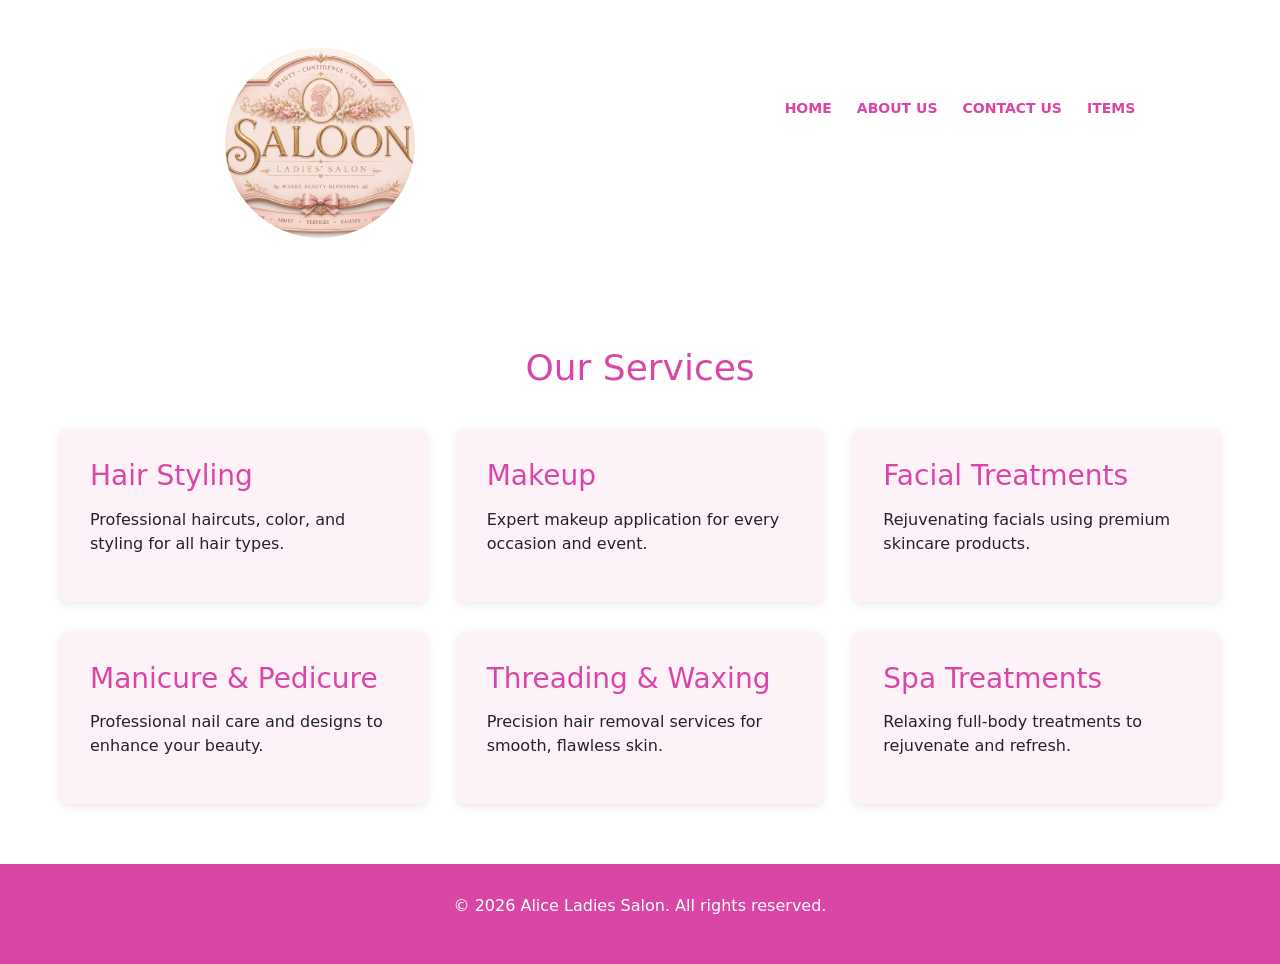
<file: index.html>
<!DOCTYPE html>
<html lang="en">

<head>
  <meta charset="UTF-8">
  <meta name="viewport" content="width=device-width, initial-scale=1.0">
  <title>Alice - Ladies Salon</title>
  <link rel="stylesheet" href="styles.css">
  <link href="https://cdn.jsdelivr.net/npm/bootstrap@5.3.8/dist/css/bootstrap.min.css" rel="stylesheet">
</head>

<body>
  <div class="container-fluid">
    <div class="row">
      <div class="col-sm-12 col-md-4 col-lg-6 px-5 py-5 text-center">
        <div class="logo">
          <img src="images/alicelogo.png" alt="Alice Logo">
        </div>
      </div>
      <div class="col-sm-12 col-md-8 col-lg-6 text-center py-5 px-5 mt-5 mx-auto">
        <div class="nav-links">
          <a href="index.html">HOME</a>
          <a href="about.html">ABOUT US</a>
          <a href="contact.html">CONTACT US</a>
          <a href="shop.html">ITEMS</a>
        </div>
      </div>
    </div>
  </div>

  <section class="services">
    <h2>Our Services</h2>
    <div class="services-grid">
      <div class="service-card">
        <h3>Hair Styling</h3>
        <p>Professional haircuts, color, and styling for all hair types.</p>
      </div>
      <div class="service-card">
        <h3>Makeup</h3>
        <p>Expert makeup application for every occasion and event.</p>
      </div>
      <div class="service-card">
        <h3>Facial Treatments</h3>
        <p>Rejuvenating facials using premium skincare products.</p>
      </div>
      <div class="service-card">
        <h3>Manicure & Pedicure</h3>
        <p>Professional nail care and designs to enhance your beauty.</p>
      </div>
      <div class="service-card">
        <h3>Threading & Waxing</h3>
        <p>Precision hair removal services for smooth, flawless skin.</p>
      </div>
      <div class="service-card">
        <h3>Spa Treatments</h3>
        <p>Relaxing full-body treatments to rejuvenate and refresh.</p>
      </div>
    </div>
  </section>

  <footer class="footer">
    <p>&copy; 2026 Alice Ladies Salon. All rights reserved.</p>
    <script src="https://cdn.jsdelivr.net/npm/bootstrap@5.3.8/dist/js/bootstrap.bundle.min.js"></script>
  </footer>
</body>

</html>
</file>
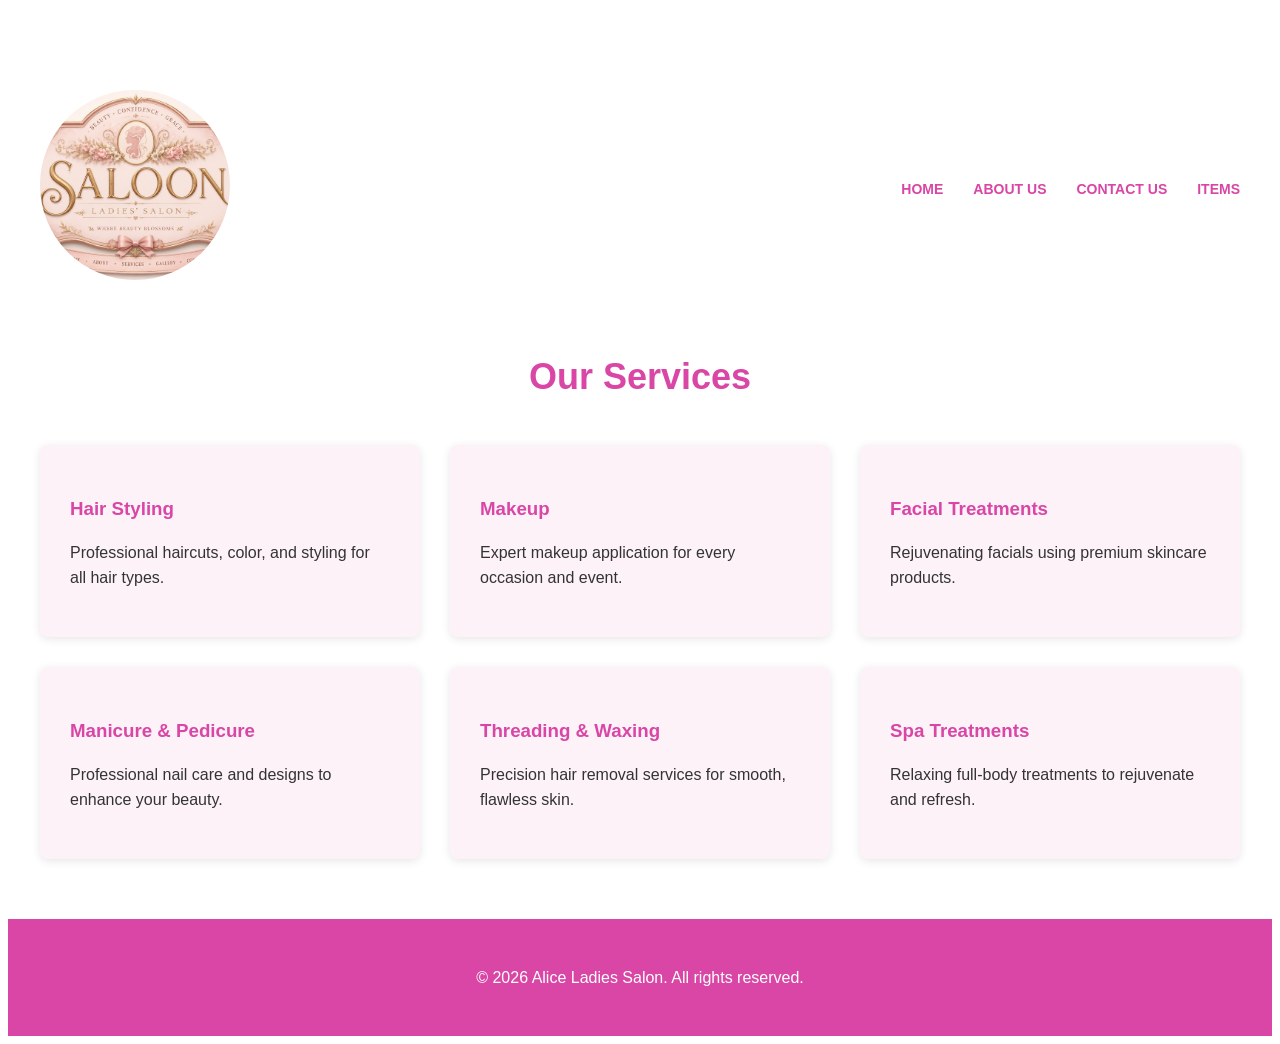
<file: alice/index.html>
<!DOCTYPE html>
<html lang="en">
<head>
    <meta charset="UTF-8">
    <meta name="viewport" content="width=device-width, initial-scale=1.0">
    <title>Alice - Ladies Salon</title>
    <link rel="stylesheet" href="styles.css">
</head>
<body>
  <nav class="navbar">
 <div class="nav-container">
  <div class="logo">
  <img src="images/alicelogo.png" alt="Alice Logo">
    </div>
    <div class="nav-links">
  <a href="index.html">HOME</a>
  <a href="about.html">ABOUT US</a>
  <a href="contact.html">CONTACT US</a>
  <a href="shop.html">ITEMS</a>
 </div>
 </div>
</nav>
    <section class="services">
<h2>Our Services</h2>
<div class="services-grid">
    <div class="service-card">
    <h3>Hair Styling</h3>
    <p>Professional haircuts, color, and styling for all hair types.</p>
    </div>
  <div class="service-card">
    <h3>Makeup</h3>
 <p>Expert makeup application for every occasion and event.</p>
</div>
  <div class="service-card">
 <h3>Facial Treatments</h3>
<p>Rejuvenating facials using premium skincare products.</p>
 </div>
<div class="service-card">
   <h3>Manicure & Pedicure</h3>
 <p>Professional nail care and designs to enhance your beauty.</p>
 </div>
<div class="service-card">
   <h3>Threading & Waxing</h3>
 <p>Precision hair removal services for smooth, flawless skin.</p>
 </div>
  <div class="service-card">
  <h3>Spa Treatments</h3>
                <p>Relaxing full-body treatments to rejuvenate and refresh.</p>
  </div>
    </div>
   </section>
 
    <footer class="footer">
        <p>&copy; 2026 Alice Ladies Salon. All rights reserved.</p>
    </footer>
</body>
</html>
</file>
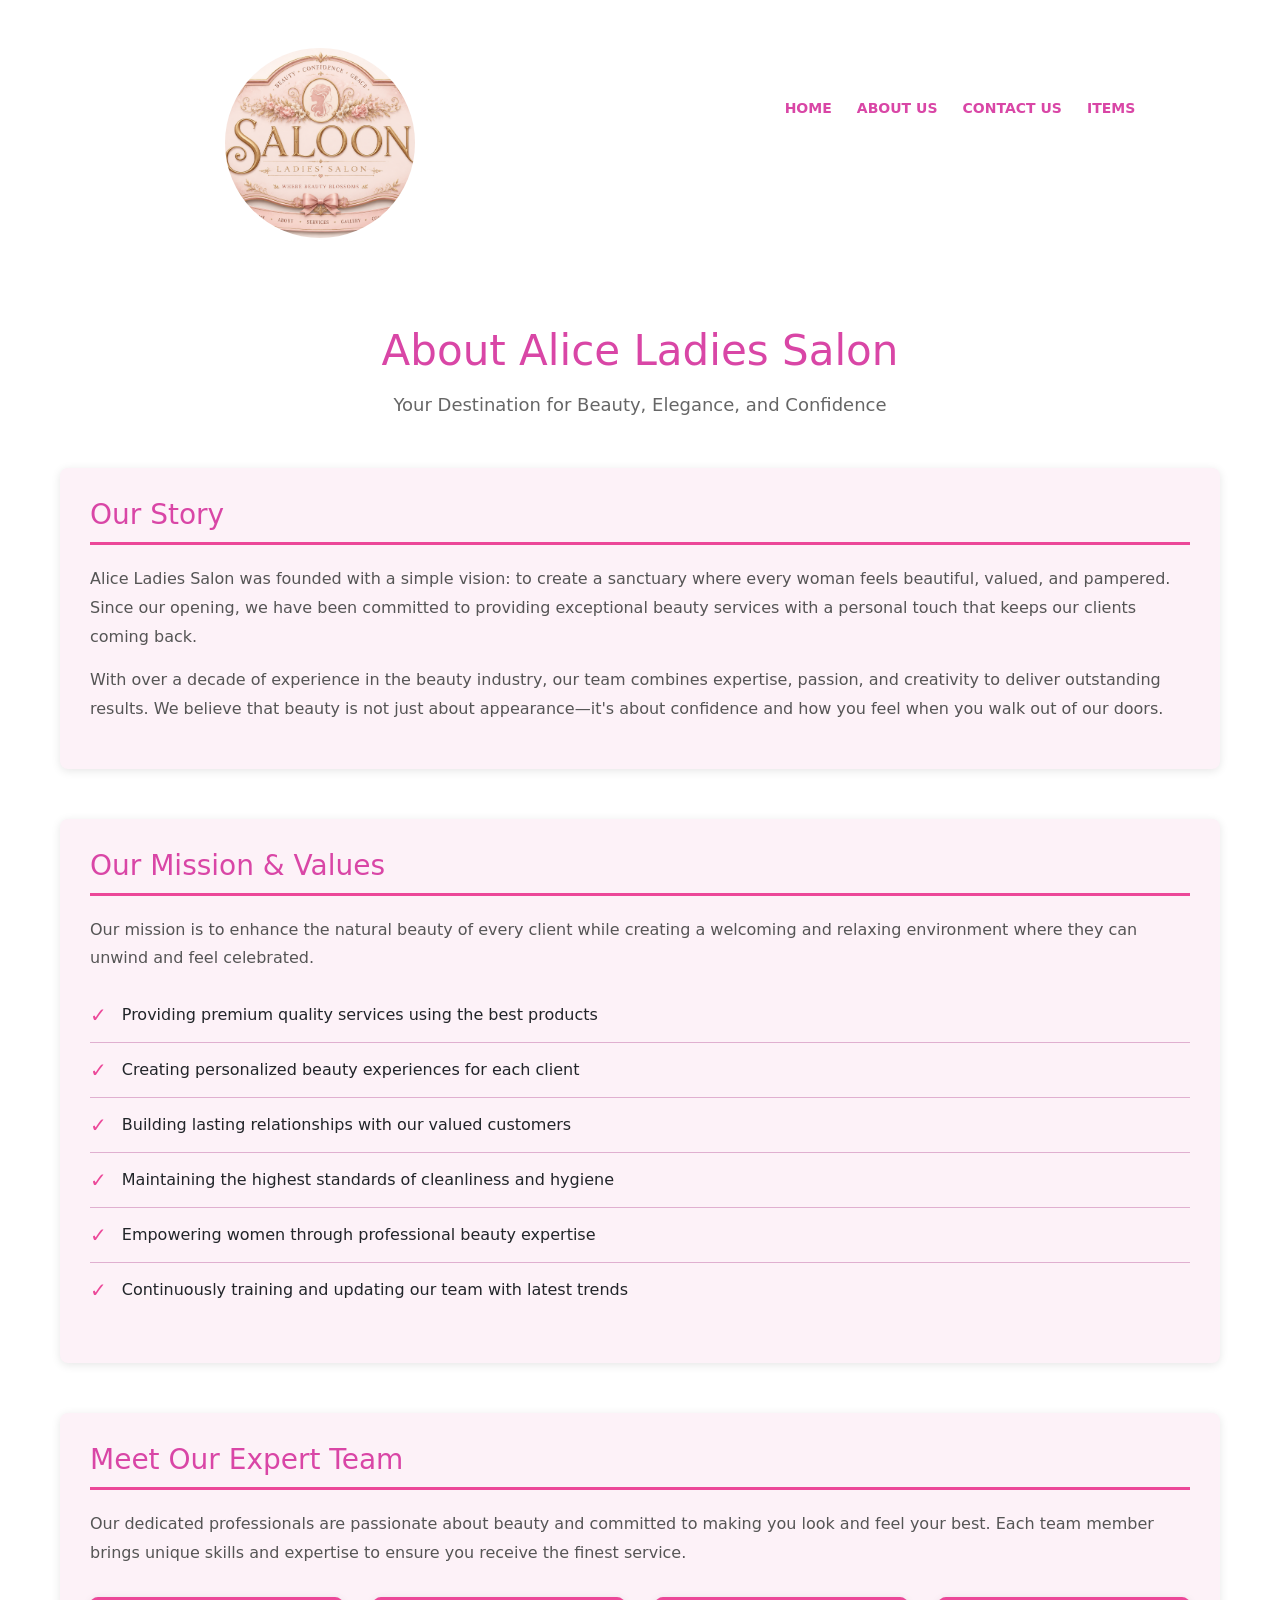
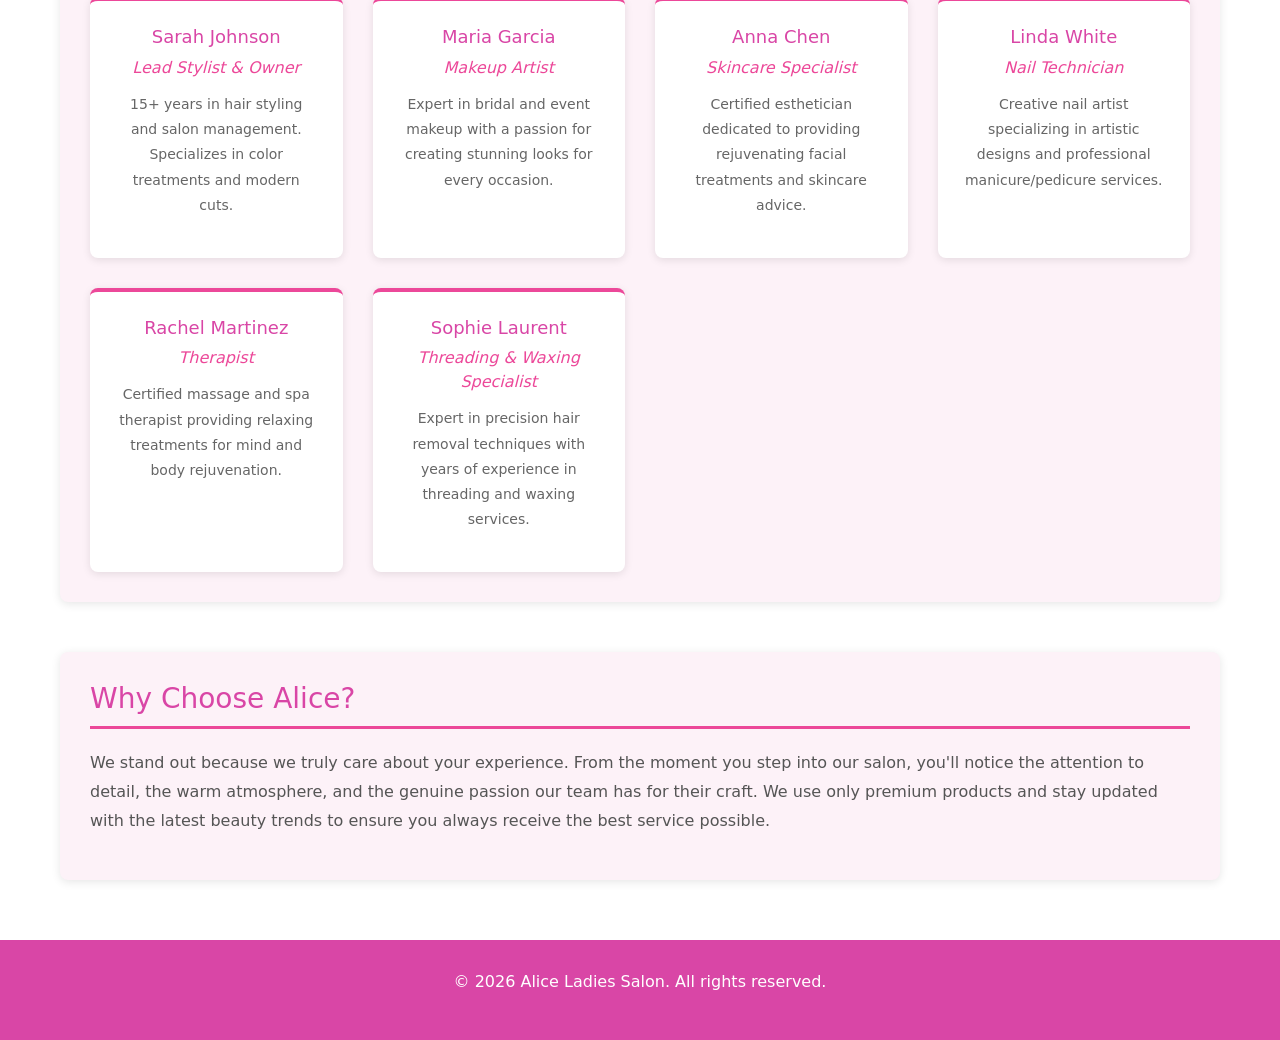
<file: about.html>
<!DOCTYPE html>
<html lang="en">

<head>
    <meta charset="UTF-8">
    <meta name="viewport" content="width=device-width, initial-scale=1.0">
    <title>About Us</title>
    <link rel="stylesheet" href="styles.css">
    <link href="https://cdn.jsdelivr.net/npm/bootstrap@5.3.8/dist/css/bootstrap.min.css" rel="stylesheet">
</head>

<body>
    <div class="container-fluid">
        <div class="row">
            <div class="col-sm-12 col-md-4 col-lg-6 px-5 py-5 text-center">
                <div class="logo">
                    <img src="images/alicelogo.png" alt="Alice Logo">
                </div>
            </div>
            <div class="col-sm-12 col-md-8 col-lg-6 text-center py-5 px-5 mt-5 mx-auto">
                <div class="nav-links">
                    <a href="index.html">HOME</a>
                    <a href="about.html">ABOUT US</a>
                    <a href="contact.html">CONTACT US</a>
                    <a href="shop.html">ITEMS</a>
                </div>
            </div>
        </div>
    </div>


    <div class="about-container">
        <div class="about-header">
            <h1>About Alice Ladies Salon</h1>
            <p>Your Destination for Beauty, Elegance, and Confidence</p>
        </div>

        <div class="about-section">
            <h2>Our Story</h2>
            <p>
                Alice Ladies Salon was founded with a simple vision: to create a sanctuary where every woman feels
                beautiful, valued, and pampered. Since our opening, we have been committed to providing exceptional
                beauty services with a personal touch that keeps our clients coming back.
            </p>
            <p>
                With over a decade of experience in the beauty industry, our team combines expertise, passion, and
                creativity to deliver outstanding results. We believe that beauty is not just about appearance—it's
                about confidence and how you feel when you walk out of our doors.
            </p>
        </div>

        <div class="about-section">
            <h2>Our Mission & Values</h2>
            <p>
                Our mission is to enhance the natural beauty of every client while creating a welcoming and relaxing
                environment where they can unwind and feel celebrated.
            </p>
            <ul class="values-list">
                <li>Providing premium quality services using the best products</li>
                <li>Creating personalized beauty experiences for each client</li>
                <li>Building lasting relationships with our valued customers</li>
                <li>Maintaining the highest standards of cleanliness and hygiene</li>
                <li>Empowering women through professional beauty expertise</li>
                <li>Continuously training and updating our team with latest trends</li>
            </ul>
        </div>

        <div class="about-section">
            <h2>Meet Our Expert Team</h2>
            <p>
                Our dedicated professionals are passionate about beauty and committed to making you look and feel your
                best. Each team member brings unique skills and expertise to ensure you receive the finest service.
            </p>
            <div class="team-grid">
                <div class="team-member">
                    <h3>Sarah Johnson</h3>
                    <div class="role">Lead Stylist & Owner</div>
                    <p>15+ years in hair styling and salon management. Specializes in color treatments and modern cuts.
                    </p>
                </div>
                <div class="team-member">
                    <h3>Maria Garcia</h3>
                    <div class="role">Makeup Artist</div>
                    <p>Expert in bridal and event makeup with a passion for creating stunning looks for every occasion.
                    </p>
                </div>
                <div class="team-member">
                    <h3>Anna Chen</h3>
                    <div class="role">Skincare Specialist</div>
                    <p>Certified esthetician dedicated to providing rejuvenating facial treatments and skincare advice.
                    </p>
                </div>
                <div class="team-member">
                    <h3>Linda White</h3>
                    <div class="role">Nail Technician</div>
                    <p>Creative nail artist specializing in artistic designs and professional manicure/pedicure
                        services.</p>
                </div>
                <div class="team-member">
                    <h3>Rachel Martinez</h3>
                    <div class="role">Therapist</div>
                    <p>Certified massage and spa therapist providing relaxing treatments for mind and body rejuvenation.
                    </p>
                </div>
                <div class="team-member">
                    <h3>Sophie Laurent</h3>
                    <div class="role">Threading & Waxing Specialist</div>
                    <p>Expert in precision hair removal techniques with years of experience in threading and waxing
                        services.</p>
                </div>
            </div>
        </div>

        <div class="about-section">
            <h2>Why Choose Alice?</h2>
            <p>
                We stand out because we truly care about your experience. From the moment you step into our salon,
                you'll notice the attention to detail, the warm atmosphere, and the genuine passion our team has for
                their craft. We use only premium products and stay updated with the latest beauty trends to ensure you
                always receive the best service possible.
            </p>
        </div>
    </div>

    <footer class="footer">
        <p>&copy; 2026 Alice Ladies Salon. All rights reserved.</p>
        <script src="https://cdn.jsdelivr.net/npm/bootstrap@5.3.8/dist/js/bootstrap.bundle.min.js"></script>
    </footer>
</body>

</html>
</file>
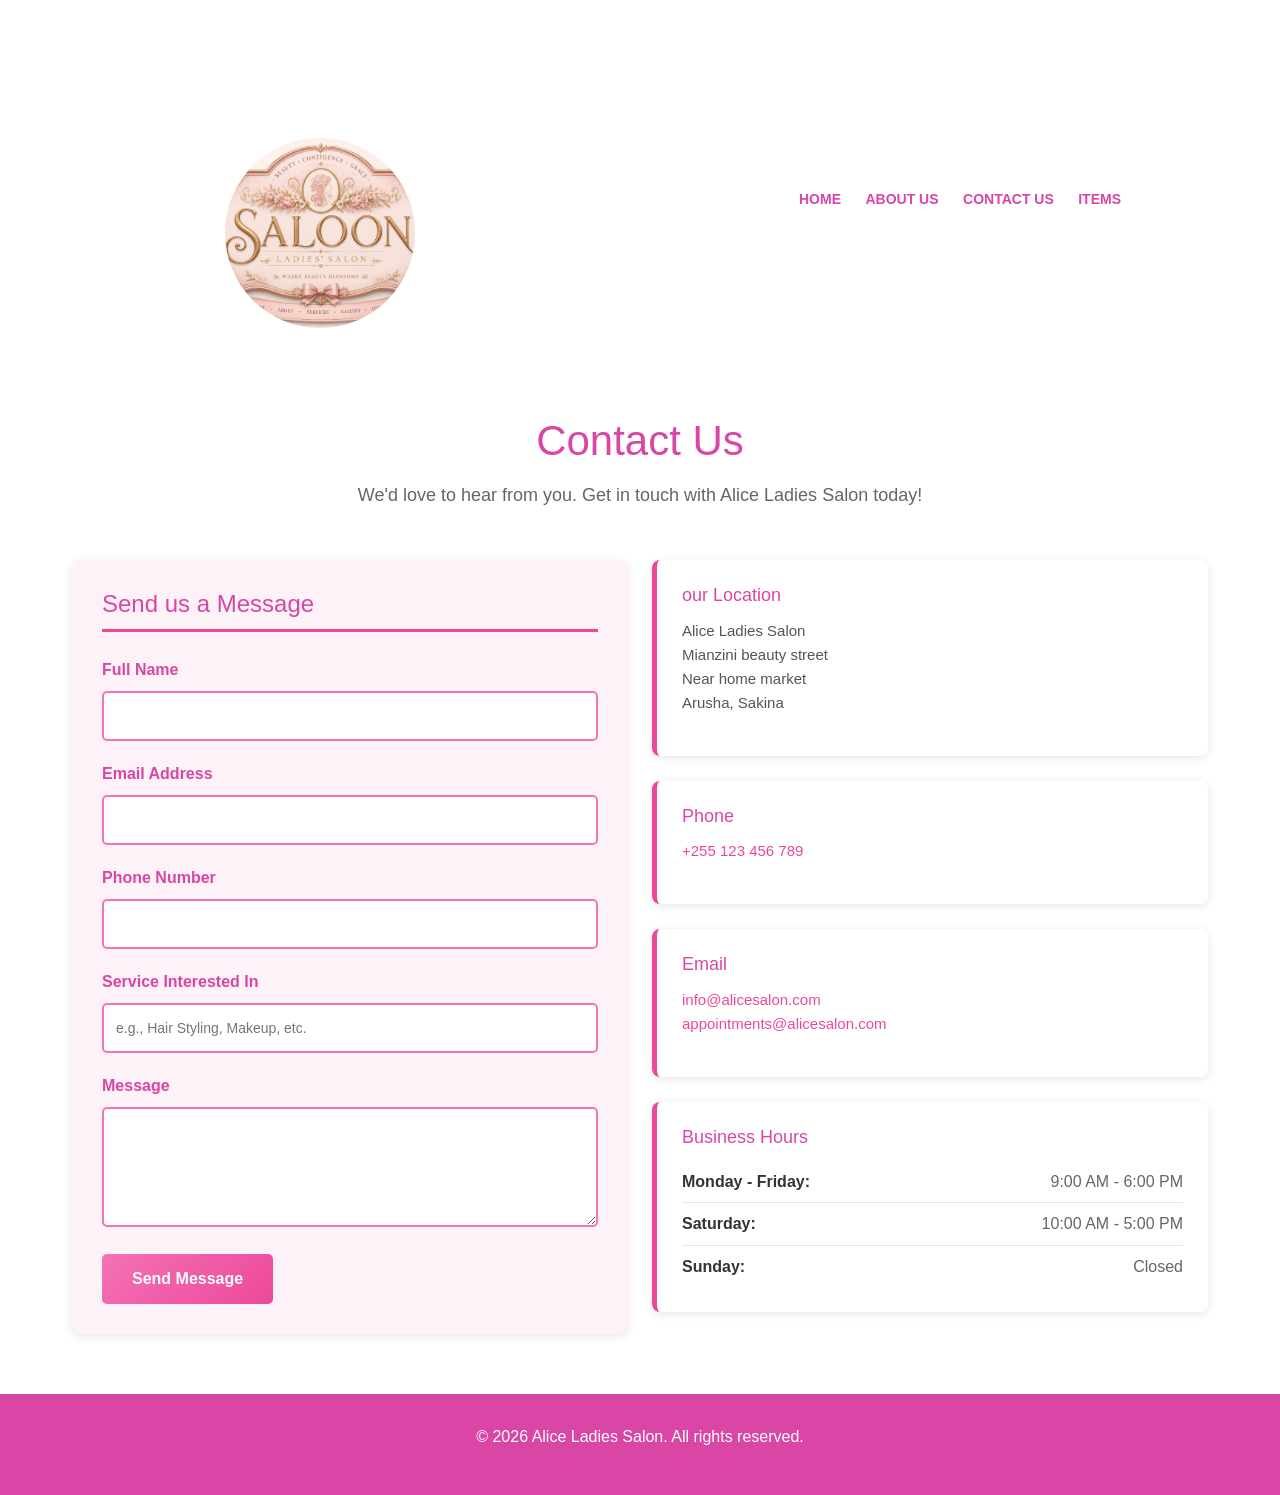
<file: contact.html>
<!DOCTYPE html>
<html lang="en">

<head>
  <meta charset="UTF-8">
  <meta name="viewport" content="width=device-width, initial-scale=1.0">
  <title>Contact Usn</title>
  <link href="https://cdn.jsdelivr.net/npm/bootstrap@5.3.8/dist/css/bootstrap.min.css" rel="stylesheet">
  <link rel="stylesheet" href="styles.css">

</head>

<body>
  <div class="container-fluid">
    <div class="row">
      <div class="col-sm-12 col-md-4 col-lg-6 px-5 py-5 text-center">
        <div class="logo">
          <img src="images/alicelogo.png" alt="Alice Logo">
        </div>
      </div>
      <div class="col-sm-12 col-md-8 col-lg-6 text-center py-5 px-5 mt-5 mx-auto">
        <div class="nav-links">
          <a href="index.html">HOME</a>
          <a href="about.html">ABOUT US</a>
          <a href="contact.html">CONTACT US</a>
          <a href="shop.html">ITEMS</a>
        </div>
      </div>
    </div>
  </div>


  <div class="contact-container">
    <div class="contact-header">
      <h1>Contact Us</h1>
      <p>We'd love to hear from you. Get in touch with Alice Ladies Salon today!</p>
    </div>
    <!-- <div class="contact-content"> -->
    <div class="container-fluid">
      <div class="row">
        <div class="col-sm-12 col-md-6 col-lg-6">
          <div class="contact-form">
            <h2>Send us a Message</h2>
            <form>
              <div class="form-group">
                <label for="name">Full Name</label>
                <input type="text" id="name" name="name" required>
              </div>
              <div class="form-group">
                <label for="email">Email Address</label>
                <input type="email" id="email" name="email" required>
              </div>
              <div class="form-group">
                <label for="phone">Phone Number</label>
                <input type="tel" id="phone" name="phone">
              </div>
              <div class="form-group">
                <label for="service">Service Interested In</label>
                <input type="text" id="service" name="service" placeholder="e.g., Hair Styling, Makeup, etc.">
              </div>
              <div class="form-group">
                <label for="message">Message</label>
                <textarea id="message" name="message" required></textarea>
              </div>
              <button type="submit" class="submit-btn">Send Message</button>
            </form>
          </div>
        </div>
        <div class="col-sm-12 col-md-6 col-lg-6">
          <div class="contact-info">
            <div class="info-card">
              <h3>our Location</h3>
              <p>
                Alice Ladies Salon<br> Mianzini beauty street<br> Near home market<br>Arusha, Sakina
              </p>
            </div>
            <div class="info-card">
              <h3> Phone</h3>
              <p>
                <a href="tel:+255123456789">+255 123 456 789</a>
              </p>
            </div>
            <div class="info-card">
              <h3> Email</h3>
              <p>
                <a href="mailto:info@alicesalon.com">info@alicesalon.com</a><br>
                <a href="mailto:appointments@alicesalon.com">appointments@alicesalon.com</a>
              </p>
            </div>

            <div class="info-card">
              <h3> Business Hours</h3>
              <ul class="hours-list">
                <li>
                  <span class="day">Monday - Friday:</span>
                  <span class="time">9:00 AM - 6:00 PM</span>
                </li>
                <li>
                  <span class="day">Saturday:</span>
                  <span class="time">10:00 AM - 5:00 PM</span>
                </li>
                <li>
                  <span class="day">Sunday:</span>
                  <span class="time">Closed</span>
                </li>
              </ul>
            </div>
          </div>
        </div>
      </div>
    </div>


    <!-- </div> -->
  </div>

  <footer class="footer">
    <p>&copy; 2026 Alice Ladies Salon. All rights reserved.</p>
    <script src="https://cdn.jsdelivr.net/npm/bootstrap@5.3.8/dist/js/bootstrap.bundle.min.js"></script>

  </footer>
</body>

</html>
</file>
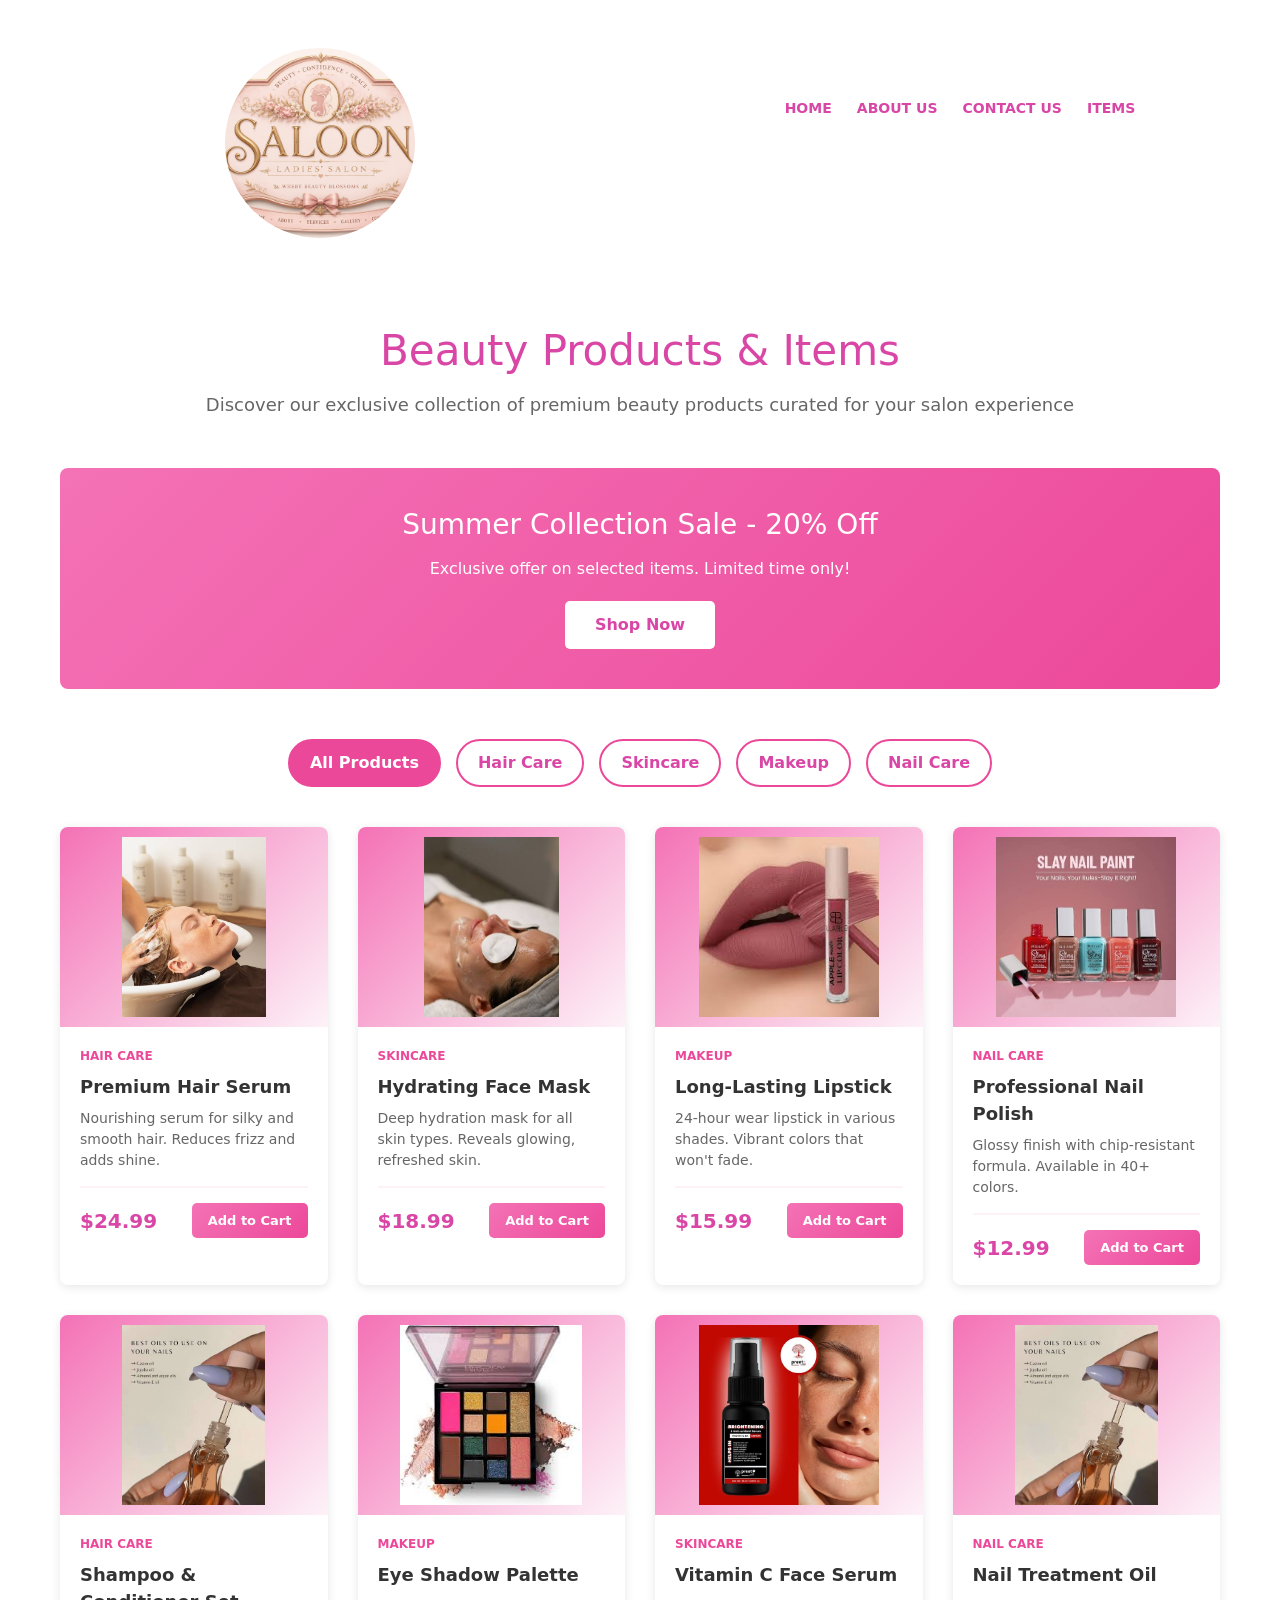
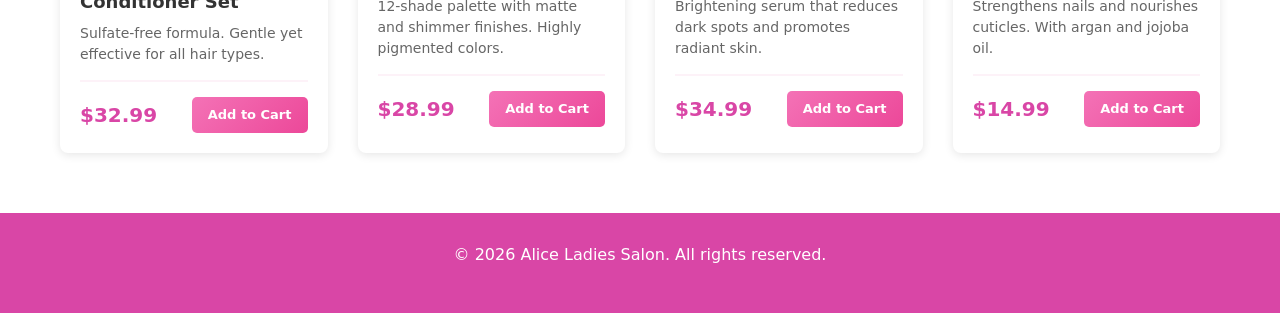
<file: shop.html>
<!DOCTYPE html>
<html lang="en">

<head>
    <meta charset="UTF-8">
    <meta name="viewport" content="width=device-width, initial-scale=1.0">
    <title>Shop - Alice Ladies Salon</title>
    <link rel="stylesheet" href="styles.css">
    <link href="https://cdn.jsdelivr.net/npm/bootstrap@5.3.8/dist/css/bootstrap.min.css" rel="stylesheet">
</head>

<body>
    <div class="container-fluid">
        <div class="row">
            <div class="col-sm-12 col-md-4 col-lg-6 px-5 py-5 text-center">
                <div class="logo">
                    <img src="images/alicelogo.png" alt="Alice Logo">
                </div>
            </div>
            <div class="col-sm-12 col-md-8 col-lg-6 text-center py-5 px-5 mt-5 mx-auto">
                <div class="nav-links">
                    <a href="index.html">HOME</a>
                    <a href="about.html">ABOUT US</a>
                    <a href="contact.html">CONTACT US</a>
                    <a href="shop.html">ITEMS</a>
                </div>
            </div>
        </div>
    </div>


    <div class="shop-container">
        <div class="shop-header">
            <h1>Beauty Products & Items</h1>
            <p>Discover our exclusive collection of premium beauty products curated for your salon experience</p>
        </div>

        <div class="featured-banner">
            <h2> Summer Collection Sale - 20% Off</h2>
            <p>Exclusive offer on selected items. Limited time only!</p>
            <a href="#products">Shop Now</a>
        </div>

        <div class="filters">
            <button class="filter-btn active">All Products</button>
            <button class="filter-btn">Hair Care</button>
            <button class="filter-btn">Skincare</button>
            <button class="filter-btn">Makeup</button>
            <button class="filter-btn">Nail Care</button>
        </div>

        <div class="products-grid" id="products">
            <div class="product-card">
                <div class="product-image">
                    <img src="images/hair-care.jpg" alt="Premium Hair Serum">
                </div>
                <div class="product-info">
                    <div class="product-category">Hair Care</div>
                    <div class="product-name">Premium Hair Serum</div>
                    <div class="product-description">Nourishing serum for silky and smooth hair. Reduces frizz and adds
                        shine.</div>
                    <div class="product-footer">
                        <span class="product-price">$24.99</span>
                        <button class="add-to-cart-btn">Add to Cart</button>
                    </div>
                </div>
            </div>

            <div class="product-card">
                <div class="product-image"><img src="images/skin.jpg" alt="bottle"></div>
                <div class="product-info">
                    <div class="product-category">Skincare</div>
                    <div class="product-name">Hydrating Face Mask</div>
                    <div class="product-description">Deep hydration mask for all skin types. Reveals glowing, refreshed
                        skin.</div>
                    <div class="product-footer">
                        <span class="product-price">$18.99</span>
                        <button class="add-to-cart-btn">Add to Cart</button>
                    </div>
                </div>
            </div>

            <div class="product-card">
                <div class="product-image"><img src="images/lipstick.jpg" alt="lipstick"></div>
                <div class="product-info">
                    <div class="product-category">Makeup</div>
                    <div class="product-name">Long-Lasting Lipstick</div>
                    <div class="product-description">24-hour wear lipstick in various shades. Vibrant colors that won't
                        fade.</div>
                    <div class="product-footer">
                        <span class="product-price">$15.99</span>
                        <button class="add-to-cart-btn">Add to Cart</button>
                    </div>
                </div>
            </div>

            <div class="product-card">
                <div class="product-image"><img src="images/nail.jpg" alt="nail"></div>
                <div class="product-info">
                    <div class="product-category">Nail Care</div>
                    <div class="product-name">Professional Nail Polish</div>
                    <div class="product-description">Glossy finish with chip-resistant formula. Available in 40+ colors.
                    </div>
                    <div class="product-footer">
                        <span class="product-price">$12.99</span>
                        <button class="add-to-cart-btn">Add to Cart</button>
                    </div>
                </div>
            </div>

            <div class="product-card">
                <div class="product-image"><img src="images/bottle.jpg" alt="bottle"></div>
                <div class="product-info">
                    <div class="product-category">Hair Care</div>
                    <div class="product-name">Shampoo & Conditioner Set</div>
                    <div class="product-description">Sulfate-free formula. Gentle yet effective for all hair types.
                    </div>
                    <div class="product-footer">
                        <span class="product-price">$32.99</span>
                        <button class="add-to-cart-btn">Add to Cart</button>
                    </div>
                </div>
            </div>

            <div class="product-card">
                <div class="product-image"><img src="images/eye.jpg" alt="eye"></div>
                <div class="product-info">
                    <div class="product-category">Makeup</div>
                    <div class="product-name">Eye Shadow Palette</div>
                    <div class="product-description">12-shade palette with matte and shimmer finishes. Highly pigmented
                        colors.</div>
                    <div class="product-footer">
                        <span class="product-price">$28.99</span>
                        <button class="add-to-cart-btn">Add to Cart</button>
                    </div>
                </div>
            </div>

            <div class="product-card">
                <div class="product-image"><img src="images/sparkles.jpg" alt="sparkles"></div>
                <div class="product-info">
                    <div class="product-category">Skincare</div>
                    <div class="product-name">Vitamin C Face Serum</div>
                    <div class="product-description">Brightening serum that reduces dark spots and promotes radiant
                        skin.</div>
                    <div class="product-footer">
                        <span class="product-price">$34.99</span>
                        <button class="add-to-cart-btn">Add to Cart</button>
                    </div>
                </div>
            </div>

            <div class="product-card">
                <div class="product-image"><img src="images/bottle.jpg" alt="bottle"></div>
                <div class="product-info">
                    <div class="product-category">Nail Care</div>
                    <div class="product-name">Nail Treatment Oil</div>
                    <div class="product-description">Strengthens nails and nourishes cuticles. With argan and jojoba
                        oil.</div>
                    <div class="product-footer">
                        <span class="product-price">$14.99</span>
                        <button class="add-to-cart-btn">Add to Cart</button>
                    </div>
                </div>
            </div>
        </div>
    </div>

    <footer class="footer">
        <p>&copy; 2026 Alice Ladies Salon. All rights reserved.</p>
        <script src="https://cdn.jsdelivr.net/npm/bootstrap@5.3.8/dist/js/bootstrap.bundle.min.js"></script>
    </footer>
</body>

</html>
</file>
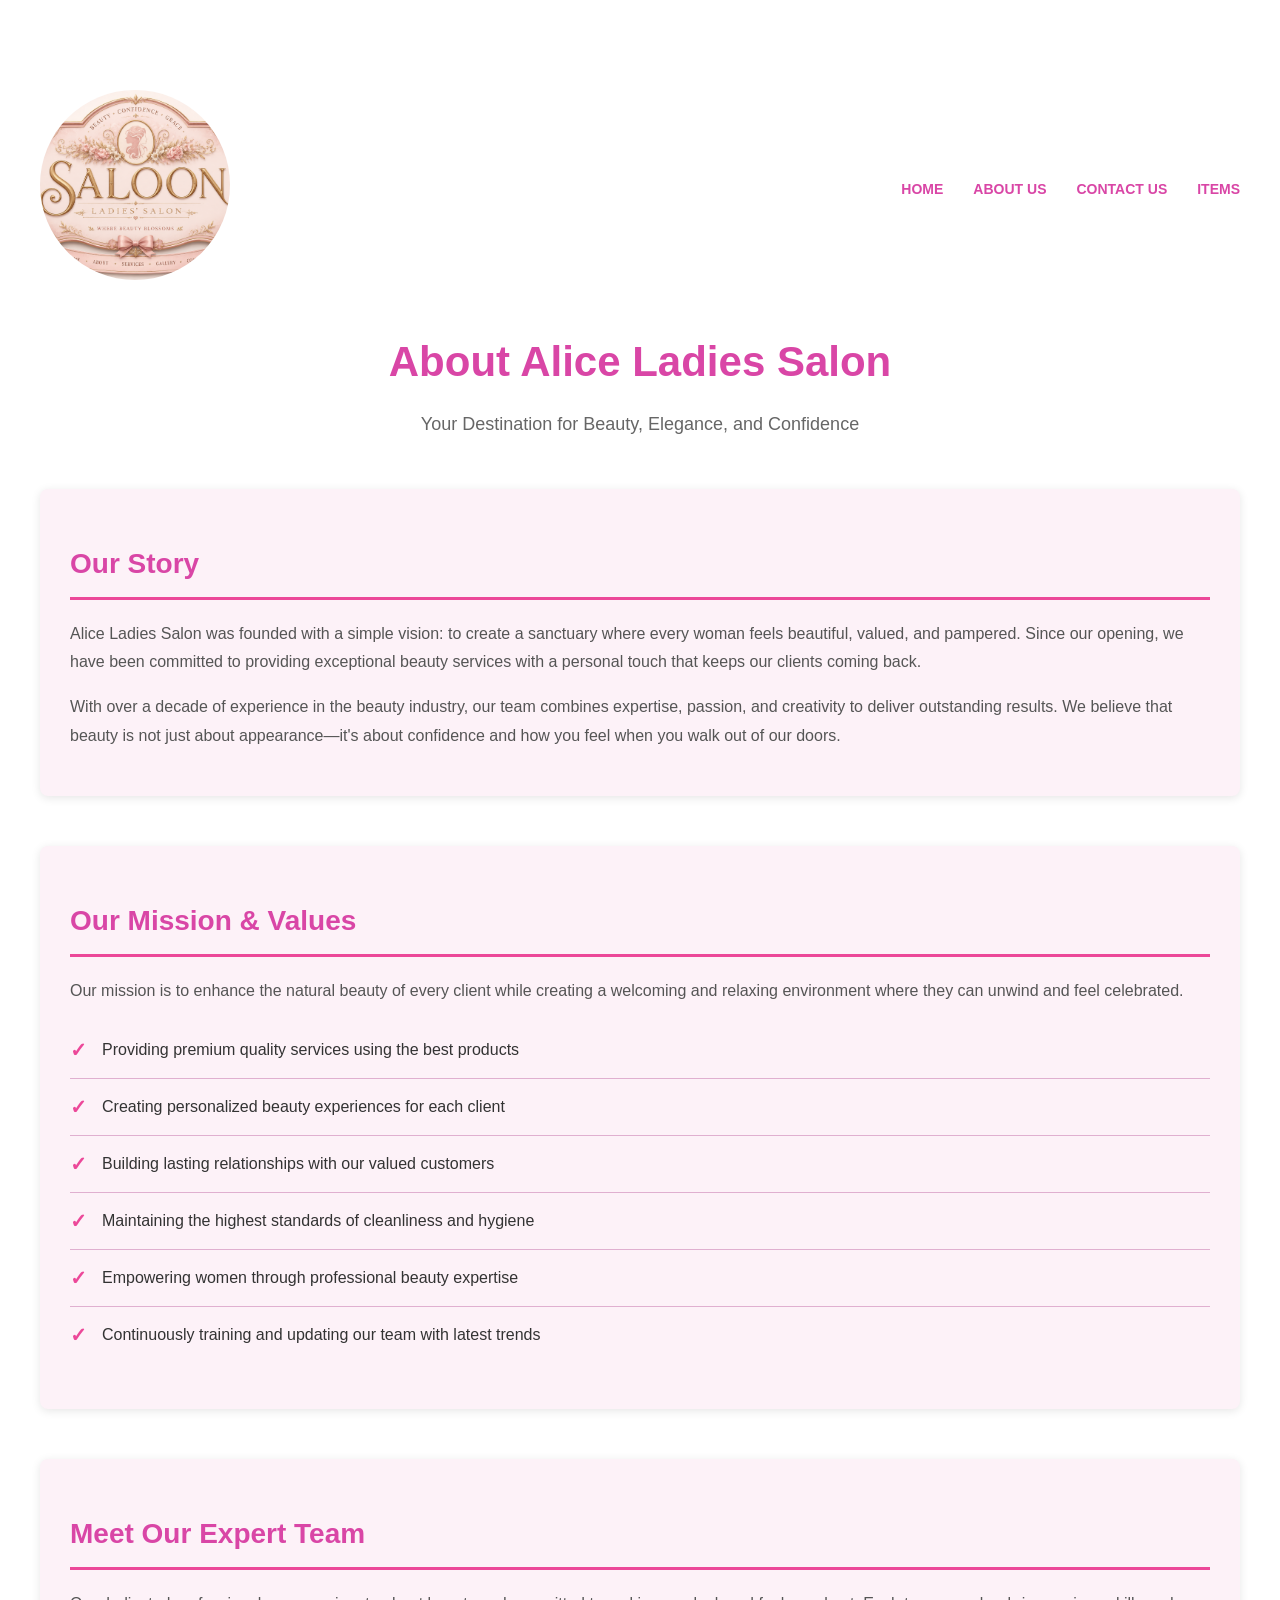
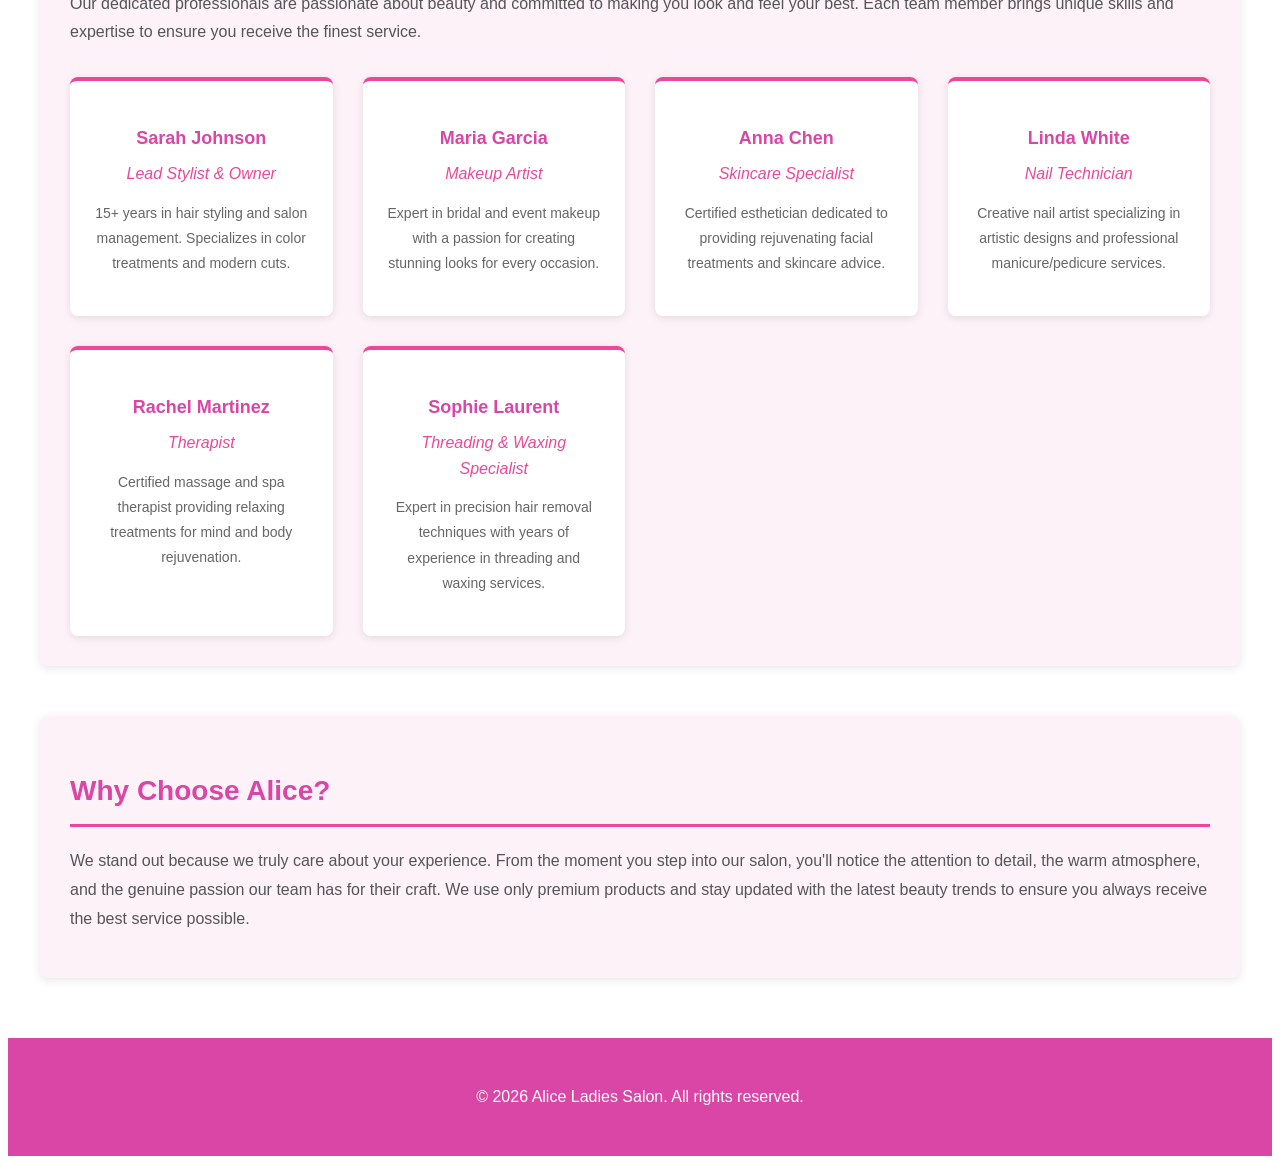
<file: alice/about.html>
<!DOCTYPE html>
<html lang="en">
<head>
    <meta charset="UTF-8">
    <meta name="viewport" content="width=device-width, initial-scale=1.0">
    <title>About Us</title>
    <link rel="stylesheet" href="styles.css">
   
</head>
<body>
    <nav class="navbar">
        <div class="nav-container">
            <div class="logo">
                <img src="images/alicelogo.png" alt="Alice Logo">
            </div>
            <div class="nav-links">
                <a href="index.html">HOME</a>
                <a href="about.html">ABOUT US</a>
                <a href="contact.html">CONTACT US</a>
                <a href="shop.html">ITEMS</a>
            </div>
        </div>
    </nav>

    <div class="about-container">
        <div class="about-header">
            <h1>About Alice Ladies Salon</h1>
            <p>Your Destination for Beauty, Elegance, and Confidence</p>
        </div>

        <div class="about-section">
            <h2>Our Story</h2>
            <p>
                Alice Ladies Salon was founded with a simple vision: to create a sanctuary where every woman feels beautiful, valued, and pampered. Since our opening, we have been committed to providing exceptional beauty services with a personal touch that keeps our clients coming back.
            </p>
            <p>
                With over a decade of experience in the beauty industry, our team combines expertise, passion, and creativity to deliver outstanding results. We believe that beauty is not just about appearance—it's about confidence and how you feel when you walk out of our doors.
            </p>
        </div>

        <div class="about-section">
            <h2>Our Mission & Values</h2>
            <p>
                Our mission is to enhance the natural beauty of every client while creating a welcoming and relaxing environment where they can unwind and feel celebrated.
            </p>
            <ul class="values-list">
                <li>Providing premium quality services using the best products</li>
                <li>Creating personalized beauty experiences for each client</li>
                <li>Building lasting relationships with our valued customers</li>
                <li>Maintaining the highest standards of cleanliness and hygiene</li>
                <li>Empowering women through professional beauty expertise</li>
                <li>Continuously training and updating our team with latest trends</li>
            </ul>
        </div>

        <div class="about-section">
            <h2>Meet Our Expert Team</h2>
            <p>
                Our dedicated professionals are passionate about beauty and committed to making you look and feel your best. Each team member brings unique skills and expertise to ensure you receive the finest service.
            </p>
            <div class="team-grid">
                <div class="team-member">
                    <h3>Sarah Johnson</h3>
                    <div class="role">Lead Stylist & Owner</div>
                    <p>15+ years in hair styling and salon management. Specializes in color treatments and modern cuts.</p>
                </div>
                <div class="team-member">
                    <h3>Maria Garcia</h3>
                    <div class="role">Makeup Artist</div>
                    <p>Expert in bridal and event makeup with a passion for creating stunning looks for every occasion.</p>
                </div>
                <div class="team-member">
                    <h3>Anna Chen</h3>
                    <div class="role">Skincare Specialist</div>
                    <p>Certified esthetician dedicated to providing rejuvenating facial treatments and skincare advice.</p>
                </div>
                <div class="team-member">
                    <h3>Linda White</h3>
                    <div class="role">Nail Technician</div>
                    <p>Creative nail artist specializing in artistic designs and professional manicure/pedicure services.</p>
                </div>
                <div class="team-member">
                    <h3>Rachel Martinez</h3>
                    <div class="role">Therapist</div>
                    <p>Certified massage and spa therapist providing relaxing treatments for mind and body rejuvenation.</p>
                </div>
                <div class="team-member">
                    <h3>Sophie Laurent</h3>
                    <div class="role">Threading & Waxing Specialist</div>
                    <p>Expert in precision hair removal techniques with years of experience in threading and waxing services.</p>
                </div>
            </div>
        </div>

        <div class="about-section">
            <h2>Why Choose Alice?</h2>
            <p>
                We stand out because we truly care about your experience. From the moment you step into our salon, you'll notice the attention to detail, the warm atmosphere, and the genuine passion our team has for their craft. We use only premium products and stay updated with the latest beauty trends to ensure you always receive the best service possible.
            </p>
        </div>
    </div>

    <footer class="footer">
        <p>&copy; 2026 Alice Ladies Salon. All rights reserved.</p>
    </footer>
</body>
</html>
</file>
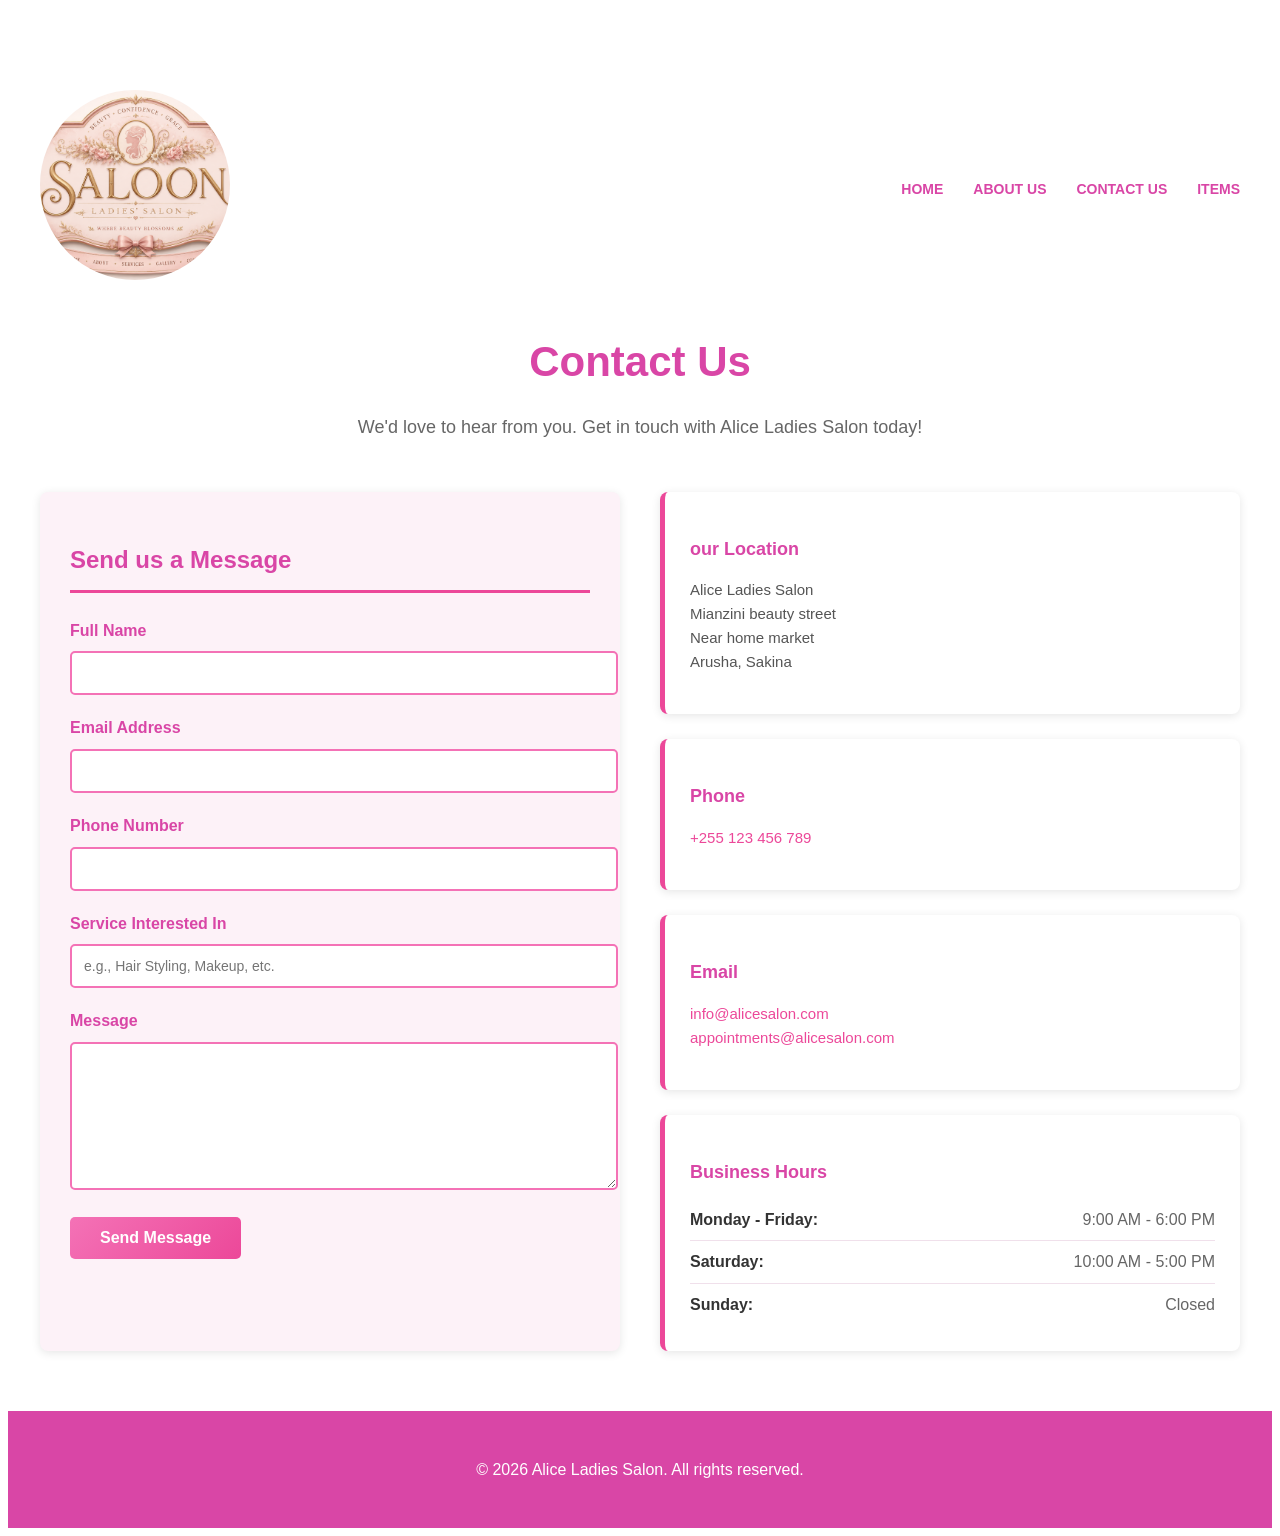
<file: alice/contact.html>
<!DOCTYPE html>
<html lang="en">
<head>
    <meta charset="UTF-8">
    <meta name="viewport" content="width=device-width, initial-scale=1.0">
    <title>Contact Usn</title>
    <link rel="stylesheet" href="styles.css">
 
</head>
<body>
<nav class="navbar">
<div class="nav-container">
   <div class="logo">   
 <img src="images/alicelogo.png" alt="Alice Logo">
</div>
<div class="nav-links">
     <a href="index.html">HOME</a>
     <a href="about.html">ABOUT US</a>
     <a href="contact.html">CONTACT US</a>
     <a href="shop.html">ITEMS</a>
</div>
</div>
</nav>

<div class="contact-container">
 <div class="contact-header">
 <h1>Contact Us</h1>
  <p>We'd love to hear from you. Get in touch with Alice Ladies Salon today!</p>
   </div>
<div class="contact-content">
<div class="contact-form">
  <h2>Send us a Message</h2>
 <form>
 <div class="form-group">
<label for="name">Full Name</label>
<input type="text" id="name" name="name" required>
 </div>
<div class="form-group">
<label for="email">Email Address</label>
 <input type="email" id="email" name="email" required>
  </div>
 <div class="form-group">
 <label for="phone">Phone Number</label>
  <input type="tel" id="phone" name="phone">
</div>
  <div class="form-group">
  <label for="service">Service Interested In</label>
  <input type="text" id="service" name="service" placeholder="e.g., Hair Styling, Makeup, etc.">
   </div>
    <div class="form-group">
  <label for="message">Message</label>
   <textarea id="message" name="message" required></textarea>
   </div>
<button type="submit" class="submit-btn">Send Message</button>
 </form>
  </div>
<div class="contact-info">
<div class="info-card">
 <h3>our Location</h3>
 <p>
  Alice Ladies Salon<br> Mianzini beauty street<br> Near home market<br>Arusha, Sakina
    </p>
   </div>
<div class="info-card">
 <h3> Phone</h3>
   <p>
   <a href="tel:+255123456789">+255 123 456 789</a>
    </p>
  </div>
 <div class="info-card">
 <h3> Email</h3>
 <p>
 <a href="mailto:info@alicesalon.com">info@alicesalon.com</a><br>
  <a href="mailto:appointments@alicesalon.com">appointments@alicesalon.com</a>
 </p>
  </div>

<div class="info-card">
       <h3> Business Hours</h3>
 <ul class="hours-list">
 <li>
   <span class="day">Monday - Friday:</span>
   <span class="time">9:00 AM - 6:00 PM</span>
     </li>
     <li>
     <span class="day">Saturday:</span>
     <span class="time">10:00 AM - 5:00 PM</span>
    </li>
       <li>
   <span class="day">Sunday:</span>
     <span class="time">Closed</span>
        </li>
    </ul>
</div>
 </div>
</div>
    </div>

    <footer class="footer">
        <p>&copy; 2026 Alice Ladies Salon. All rights reserved.</p>
    </footer>
</body>
</html>
</file>
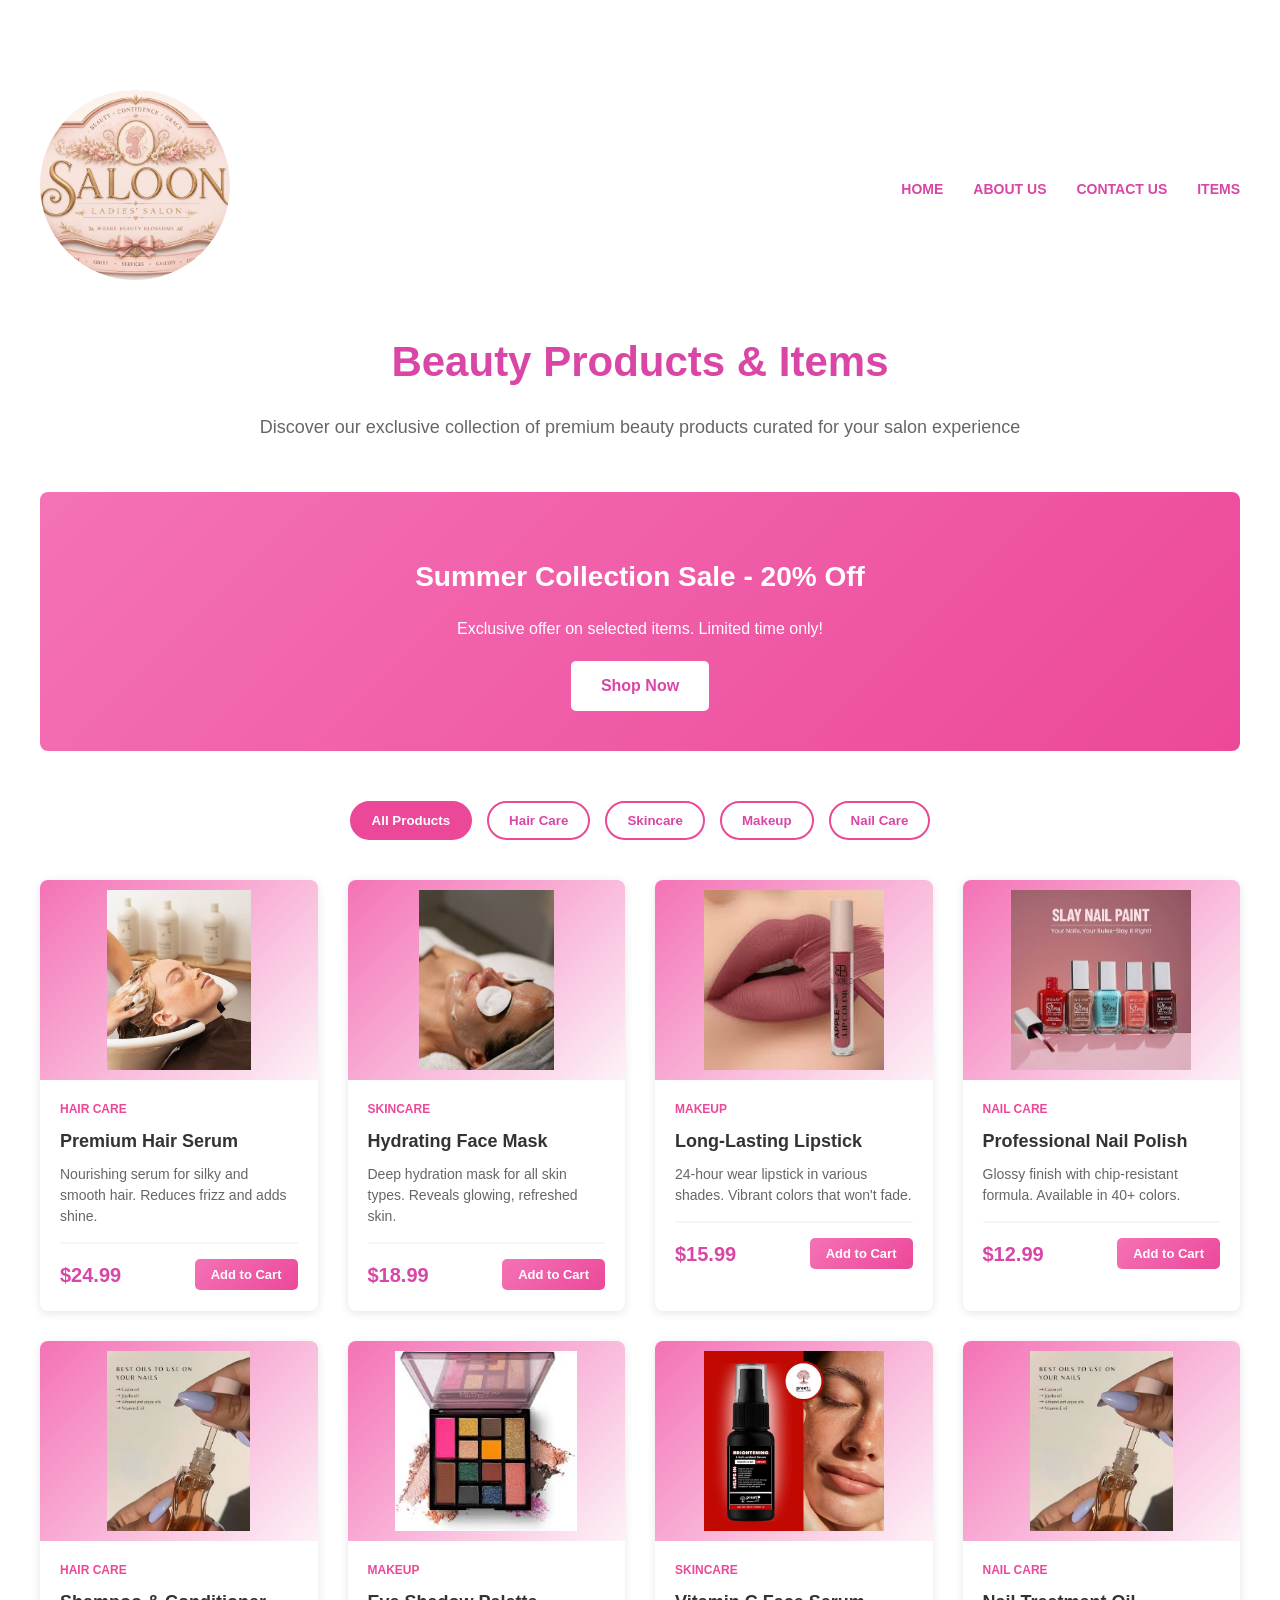
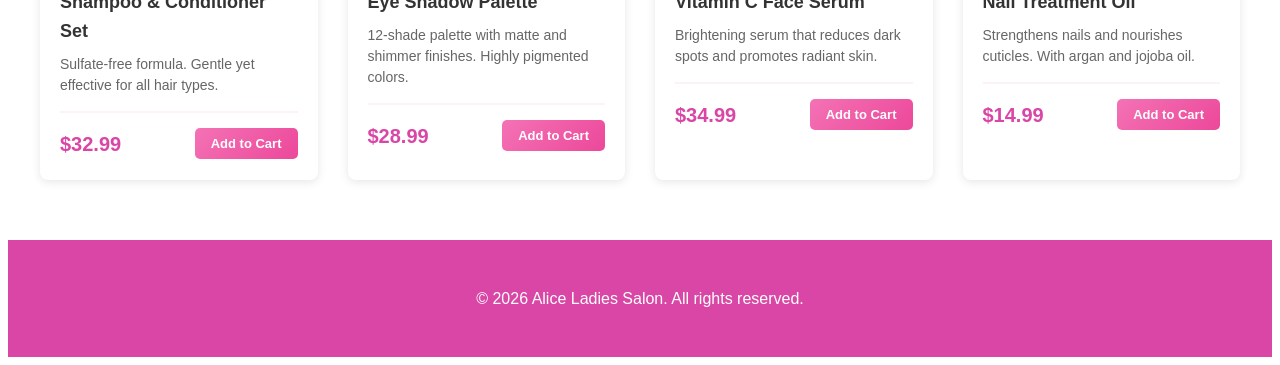
<file: alice/shop.html>
<!DOCTYPE html>
<html lang="en">
<head>
    <meta charset="UTF-8">
    <meta name="viewport" content="width=device-width, initial-scale=1.0">
    <title>Shop - Alice Ladies Salon</title>
    <link rel="stylesheet" href="styles.css">
</head>
<body>
    <nav class="navbar">
        <div class="nav-container">
            <div class="logo">
                <img src="images/alicelogo.png" alt="Alice Logo">
            </div>
            <div class="nav-links">
                <a href="index.html">HOME</a>
                <a href="about.html">ABOUT US</a>
                <a href="contact.html">CONTACT US</a>
                <a href="shop.html">ITEMS</a>
            </div>
        </div>
    </nav>

    <div class="shop-container">
        <div class="shop-header">
            <h1>Beauty Products & Items</h1>
            <p>Discover our exclusive collection of premium beauty products curated for your salon experience</p>
        </div>

        <div class="featured-banner">
            <h2> Summer Collection Sale - 20% Off</h2>
            <p>Exclusive offer on selected items. Limited time only!</p>
            <a href="#products">Shop Now</a>
        </div>

        <div class="filters">
            <button class="filter-btn active">All Products</button>
            <button class="filter-btn">Hair Care</button>
            <button class="filter-btn">Skincare</button>
            <button class="filter-btn">Makeup</button>
            <button class="filter-btn">Nail Care</button>
        </div>

        <div class="products-grid" id="products">
            <div class="product-card">
                <div class="product-image">
                    <img src="images/hair-care.jpg" alt="Premium Hair Serum">
                </div>
                <div class="product-info">
                    <div class="product-category">Hair Care</div>
                    <div class="product-name">Premium Hair Serum</div>
                    <div class="product-description">Nourishing serum for silky and smooth hair. Reduces frizz and adds shine.</div>
                    <div class="product-footer">
                        <span class="product-price">$24.99</span>
                        <button class="add-to-cart-btn">Add to Cart</button>
                    </div>
                </div>
            </div>

            <div class="product-card">
                <div class="product-image"><img src="images/skin.jpg" alt="bottle"></div>
                <div class="product-info">
                    <div class="product-category">Skincare</div>
                    <div class="product-name">Hydrating Face Mask</div>
                    <div class="product-description">Deep hydration mask for all skin types. Reveals glowing, refreshed skin.</div>
                    <div class="product-footer">
                        <span class="product-price">$18.99</span>
                        <button class="add-to-cart-btn">Add to Cart</button>
                    </div>
                </div>
            </div>

            <div class="product-card">
                <div class="product-image"><img src="images/lipstick.jpg" alt="lipstick"></div>
                <div class="product-info">
                    <div class="product-category">Makeup</div>
                    <div class="product-name">Long-Lasting Lipstick</div>
                    <div class="product-description">24-hour wear lipstick in various shades. Vibrant colors that won't fade.</div>
                    <div class="product-footer">
                        <span class="product-price">$15.99</span>
                        <button class="add-to-cart-btn">Add to Cart</button>
                    </div>
                </div>
            </div>

            <div class="product-card">
                <div class="product-image"><img src="images/nail.jpg" alt="nail"></div>
                <div class="product-info">
                    <div class="product-category">Nail Care</div>
                    <div class="product-name">Professional Nail Polish</div>
                    <div class="product-description">Glossy finish with chip-resistant formula. Available in 40+ colors.</div>
                    <div class="product-footer">
                        <span class="product-price">$12.99</span>
                        <button class="add-to-cart-btn">Add to Cart</button>
                    </div>
                </div>
            </div>

            <div class="product-card">
                <div class="product-image"><img src="images/bottle.jpg" alt="bottle"></div>
                <div class="product-info">
                    <div class="product-category">Hair Care</div>
                    <div class="product-name">Shampoo & Conditioner Set</div>
                    <div class="product-description">Sulfate-free formula. Gentle yet effective for all hair types.</div>
                    <div class="product-footer">
                        <span class="product-price">$32.99</span>
                        <button class="add-to-cart-btn">Add to Cart</button>
                    </div>
                </div>
            </div>

            <div class="product-card">
                <div class="product-image"><img src="images/eye.jpg" alt="eye"></div>
                <div class="product-info">
                    <div class="product-category">Makeup</div>
                    <div class="product-name">Eye Shadow Palette</div>
                    <div class="product-description">12-shade palette with matte and shimmer finishes. Highly pigmented colors.</div>
                    <div class="product-footer">
                        <span class="product-price">$28.99</span>
                        <button class="add-to-cart-btn">Add to Cart</button>
                    </div>
                </div>
            </div>

            <div class="product-card">
                <div class="product-image"><img src="images/sparkles.jpg" alt="sparkles"></div>
                <div class="product-info">
                    <div class="product-category">Skincare</div>
                    <div class="product-name">Vitamin C Face Serum</div>
                    <div class="product-description">Brightening serum that reduces dark spots and promotes radiant skin.</div>
                    <div class="product-footer">
                        <span class="product-price">$34.99</span>
                        <button class="add-to-cart-btn">Add to Cart</button>
                    </div>
                </div>
            </div>

            <div class="product-card">
                <div class="product-image"><img src="images/bottle.jpg" alt="bottle"></div>
                <div class="product-info">
                    <div class="product-category">Nail Care</div>
                    <div class="product-name">Nail Treatment Oil</div>
                    <div class="product-description">Strengthens nails and nourishes cuticles. With argan and jojoba oil.</div>
                    <div class="product-footer">
                        <span class="product-price">$14.99</span>
                        <button class="add-to-cart-btn">Add to Cart</button>
                    </div>
                </div>
            </div>
        </div>
    </div>

    <footer class="footer">
        <p>&copy; 2026 Alice Ladies Salon. All rights reserved.</p>
    </footer>
</body>
</html>
</file>
<file: styles.css>
.floatleft {
    float: right;
    margin-right: 20px;
    font-weight: bold;
    position: fixed;
    width: 100%;
    top: 0;
    background-color: #fce7f3;
    box-shadow: 0 2px 5px rgba(0, 0, 0, 0.1);
    z-index: 1000;
}

.nav-container {
    display: flex;
    justify-content: space-between;
    align-items: center;
    max-width: 1200px;
    margin: 0 auto;
    padding: 0 20px;
}

.logo {
    flex-shrink: 0;
}

.logo img {
    width: 190px;
    height: 190px;
    border-radius: 50%;
    object-fit: cover;
}

.nav-links a {
    /* display: flex; */
    /* gap: 30px; */
    /* align-items: center; */
    padding: 10px;
}

.nav-links a {
    text-decoration: none;
    color: #d946a6;
    font-weight: bold;
    font-size: 14px;
    transition: color 0.3s ease;
}

.nav-links a:hover {
    color: #ec4899;
}

body {
    margin-top: 90px;
    font-family: 'Arial', sans-serif;
    line-height: 1.6;
    color: #333;
}

.hero {
    background: linear-gradient(135deg, #f472b6 0%, #ec4899 100%);
    color: white;
    padding: 100px 20px;
    text-align: center;
}


.services {
    max-width: 1200px;
    margin: 60px auto;
    padding: 0 20px;
}

.services h2 {
    font-size: 36px;
    text-align: center;
    margin-bottom: 40px;
    color: #d946a6;
}

.services-grid {
    display: grid;
    grid-template-columns: repeat(auto-fit, minmax(300px, 1fr));
    gap: 30px;
}

.service-card {
    background: #fdf2f8;
    padding: 30px;
    border-radius: 8px;
    box-shadow: 0 2px 10px rgba(0, 0, 0, 0.1);
    transition: transform 0.3s ease, box-shadow 0.3s ease;
}

.service-card:hover {
    transform: translateY(-5px);
    box-shadow: 0 5px 20px rgba(236, 72, 153, 0.3);
}

.service-card h3 {
    color: #d946a6;
    margin-bottom: 15px;
}

.footer {
    background-color: #d946a6;
    color: white;
    text-align: center;
    padding: 30px;
    margin-top: 60px;
}

.about-container {
    max-width: 1200px;
    margin: 40px auto;
    padding: 0 20px;
}

.about-header {
    text-align: center;
    margin-bottom: 50px;
}

.about-header h1 {
    font-size: 42px;
    color: #d946a6;
    margin-bottom: 15px;
}

.about-header p {
    font-size: 18px;
    color: #666;
    max-width: 600px;
    margin: 0 auto;
}

.about-section {
    margin-bottom: 50px;
    padding: 30px;
    background: #fdf2f8;
    border-radius: 8px;
    box-shadow: 0 2px 10px rgba(0, 0, 0, 0.1);
}

.about-section h2 {
    color: #d946a6;
    font-size: 28px;
    margin-bottom: 20px;
    border-bottom: 3px solid #ec4899;
    padding-bottom: 10px;
}

.about-section p {
    font-size: 16px;
    line-height: 1.8;
    color: #555;
    margin-bottom: 15px;
}

.team-grid {
    display: grid;
    grid-template-columns: repeat(auto-fit, minmax(250px, 1fr));
    gap: 30px;
    margin-top: 30px;
}

.team-member {
    background: white;
    padding: 25px;
    border-radius: 8px;
    text-align: center;
    box-shadow: 0 2px 8px rgba(0, 0, 0, 0.1);
    border-top: 4px solid #ec4899;
}

.team-member h3 {
    color: #d946a6;
    font-size: 18px;
    margin-bottom: 8px;
}

.team-member .role {
    color: #ec4899;
    font-style: italic;
    margin-bottom: 12px;
}

.team-member p {
    font-size: 14px;
    color: #666;
}

.values-list {
    list-style: none;
    padding: 0;
}

.values-list li {
    padding: 12px 0;
    border-bottom: 1px solid #e0b0d0;
    display: flex;
    align-items: center;
}

.values-list li:before {
    content: "✓";
    color: #ec4899;
    font-weight: bold;
    margin-right: 15px;
    font-size: 20px;
}

.values-list li:last-child {
    border-bottom: none;
}

.contact-container {
    max-width: 1200px;
    margin: 40px auto;
    padding: 0 20px;
}

.contact-header {
    text-align: center;
    margin-bottom: 50px;
}

.contact-header h1 {
    font-size: 42px;
    color: #d946a6;
    margin-bottom: 15px;
}

.contact-header p {
    font-size: 18px;
    color: #666;
}

.contact-content {
    display: grid;
    grid-template-columns: 1fr 1fr;
    gap: 40px;
    margin-bottom: 50px;
}

.contact-form {
    background: #fdf2f8;
    padding: 30px;
    border-radius: 8px;
    box-shadow: 0 2px 10px rgba(0, 0, 0, 0.1);
}

.contact-form h2 {
    color: #d946a6;
    font-size: 24px;
    margin-bottom: 25px;
    border-bottom: 3px solid #ec4899;
    padding-bottom: 10px;
}

.form-group {
    margin-bottom: 20px;
}

.form-group label {
    display: block;
    color: #d946a6;
    font-weight: bold;
    margin-bottom: 8px;
}

.form-group input,
.form-group textarea {
    width: 100%;
    padding: 12px;
    border: 2px solid #f472b6;
    border-radius: 5px;
    font-family: Arial, sans-serif;
    font-size: 14px;
    transition: border-color 0.3s ease;
}

.form-group input:focus,
.form-group textarea:focus {
    outline: none;
    border-color: #d946a6;
    box-shadow: 0 0 5px rgba(217, 70, 166, 0.2);
}

.form-group textarea {
    resize: vertical;
    min-height: 120px;
}

.submit-btn {
    background: linear-gradient(135deg, #f472b6 0%, #ec4899 100%);
    color: white;
    padding: 12px 30px;
    border: none;
    border-radius: 5px;
    font-size: 16px;
    font-weight: bold;
    cursor: pointer;
    transition: transform 0.3s ease, box-shadow 0.3s ease;
}

.submit-btn:hover {
    transform: translateY(-2px);
    box-shadow: 0 5px 15px rgba(236, 72, 153, 0.4);
}

.contact-info {
    display: flex;
    flex-direction: column;
    gap: 25px;
}

.info-card {
    background: white;
    padding: 25px;
    border-radius: 8px;
    box-shadow: 0 2px 10px rgba(0, 0, 0, 0.1);
    border-left: 5px solid #ec4899;
}

.info-card h3 {
    color: #d946a6;
    font-size: 18px;
    margin-bottom: 12px;
}

.info-card p {
    color: #555;
    font-size: 15px;
    line-height: 1.6;
}

.info-card a {
    color: #ec4899;
    text-decoration: none;
    font-weight: 500;
}

.info-card a:hover {
    text-decoration: underline;
}

.hours-list {
    list-style: none;
    padding: 0;
    margin: 0;
}

.hours-list li {
    display: flex;
    justify-content: space-between;
    padding: 8px 0;
    border-bottom: 1px solid #f0e0eb;
}

.hours-list li:last-child {
    border-bottom: none;
}

.day {
    font-weight: 600;
    color: #333;
}

.time {
    color: #666;
}


.shop-container {
    max-width: 1200px;
    margin: 40px auto;
    padding: 0 20px;
}

.shop-header {
    text-align: center;
    margin-bottom: 50px;
}

.shop-header h1 {
    font-size: 42px;
    color: #d946a6;
    margin-bottom: 15px;
}

.shop-header p {
    font-size: 18px;
    color: #666;
    margin-bottom: 30px;
}

.filters {
    display: flex;
    gap: 15px;
    margin-bottom: 40px;
    flex-wrap: wrap;
    justify-content: center;
}

.filter-btn {
    padding: 10px 20px;
    border: 2px solid #ec4899;
    background: white;
    color: #d946a6;
    border-radius: 25px;
    cursor: pointer;
    font-weight: bold;
    transition: all 0.3s ease;
}

.filter-btn:hover,
.filter-btn.active {
    background: #ec4899;
    color: white;
}

.products-grid {
    display: grid;
    grid-template-columns: repeat(auto-fill, minmax(250px, 1fr));
    gap: 30px;
    margin-bottom: 50px;
}

.product-card {
    background: white;
    border-radius: 8px;
    overflow: hidden;
    box-shadow: 0 2px 10px rgba(0, 0, 0, 0.1);
    transition: transform 0.3s ease, box-shadow 0.3s ease;
}

.product-card:hover {
    transform: translateY(-5px);
    box-shadow: 0 5px 20px rgba(236, 72, 153, 0.3);
}

.product-image {
    width: 100%;
    height: 200px;
    background: linear-gradient(135deg, #f472b6 0%, #fdf2f8 100%);
    display: flex;
    align-items: center;
    justify-content: center;
    font-size: 60px;
    position: relative;
    padding: 10px;
    box-sizing: border-box;
}

.product-image img {
    max-width: 100%;
    max-height: 100%;
    object-fit: contain;
    display: block;
}

.product-info {
    padding: 20px;
}

.product-category {
    color: #ec4899;
    font-size: 12px;
    font-weight: bold;
    text-transform: uppercase;
    margin-bottom: 8px;
}

.product-name {
    font-size: 18px;
    color: #333;
    font-weight: bold;
    margin-bottom: 8px;
}

.product-description {
    font-size: 14px;
    color: #666;
    margin-bottom: 15px;
    line-height: 1.5;
}

.product-footer {
    display: flex;
    justify-content: space-between;
    align-items: center;
    margin-top: 15px;
    padding-top: 15px;
    border-top: 2px solid #fdf2f8;
}

.product-price {
    font-size: 20px;
    font-weight: bold;
    color: #d946a6;
}

.add-to-cart-btn {
    background: linear-gradient(135deg, #f472b6 0%, #ec4899 100%);
    color: white;
    border: none;
    padding: 8px 16px;
    border-radius: 5px;
    cursor: pointer;
    font-weight: bold;
    font-size: 13px;
    transition: transform 0.3s ease, box-shadow 0.3s ease;
}

.add-to-cart-btn:hover {
    transform: scale(1.05);
    box-shadow: 0 3px 10px rgba(236, 72, 153, 0.4);
}

.featured-banner {
    background: linear-gradient(135deg, #f472b6 0%, #ec4899 100%);
    color: white;
    padding: 40px;
    border-radius: 8px;
    text-align: center;
    margin-bottom: 50px;
}

.featured-banner h2 {
    font-size: 28px;
    margin-bottom: 15px;
    display: flex;
    align-items: center;
    justify-content: center;
    gap: 15px;
}

.banner-icon {
    width: 40px;
    height: 40px;
    object-fit: contain;
}

.featured-banner p {
    font-size: 16px;
    margin-bottom: 20px;
}

.featured-banner a {
    display: inline-block;
    background: white;
    color: #d946a6;
    padding: 12px 30px;
    border-radius: 5px;
    text-decoration: none;
    font-weight: bold;
    transition: transform 0.3s ease;
}

.featured-banner a:hover {
    transform: scale(1.05);
}
</file>
<file: alice/styles.css>
.floatleft {
    float: right;
    margin-right: 20px;
    font-weight: bold;
    position: fixed;
    width: 100%;
    top: 0;
    background-color: #fce7f3;
    box-shadow: 0 2px 5px rgba(0, 0, 0, 0.1);
    z-index: 1000;
}

.nav-container {
    display: flex;
    justify-content: space-between;
    align-items: center;
    max-width: 1200px;
    margin: 0 auto;
    padding: 0 20px;
}

.logo {
    flex-shrink: 0;
}

.logo img {
    width: 190px;
    height: 190px;
    border-radius: 50%;
    object-fit: cover;
}

.nav-links {
    display: flex;
    gap: 30px;
    align-items: center;
}

.nav-links a {
    text-decoration: none;
    color: #d946a6;
    font-weight: bold;
    font-size: 14px;
    transition: color 0.3s ease;
}

.nav-links a:hover {
    color: #ec4899;
}

body {
    margin-top: 90px;
    font-family: 'Arial', sans-serif;
    line-height: 1.6;
    color: #333;
}

.hero {
    background: linear-gradient(135deg, #f472b6 0%, #ec4899 100%);
    color: white;
    padding: 100px 20px;
    text-align: center;
}


.services {
    max-width: 1200px;
    margin: 60px auto;
    padding: 0 20px;
}

.services h2 {
    font-size: 36px;
    text-align: center;
    margin-bottom: 40px;
    color: #d946a6;
}

.services-grid {
    display: grid;
    grid-template-columns: repeat(auto-fit, minmax(300px, 1fr));
    gap: 30px;
}

.service-card {
    background: #fdf2f8;
    padding: 30px;
    border-radius: 8px;
    box-shadow: 0 2px 10px rgba(0, 0, 0, 0.1);
    transition: transform 0.3s ease, box-shadow 0.3s ease;
}

.service-card:hover {
    transform: translateY(-5px);
    box-shadow: 0 5px 20px rgba(236, 72, 153, 0.3);
}

.service-card h3 {
    color: #d946a6;
    margin-bottom: 15px;
}

.footer {
    background-color: #d946a6;
    color: white;
    text-align: center;
    padding: 30px;
    margin-top: 60px;
}

        .about-container {
            max-width: 1200px;
            margin: 40px auto;
            padding: 0 20px;
        }

        .about-header {
            text-align: center;
            margin-bottom: 50px;
        }

        .about-header h1 {
            font-size: 42px;
            color: #d946a6;
            margin-bottom: 15px;
        }

        .about-header p {
            font-size: 18px;
            color: #666;
            max-width: 600px;
            margin: 0 auto;
        }

        .about-section {
            margin-bottom: 50px;
            padding: 30px;
            background: #fdf2f8;
            border-radius: 8px;
            box-shadow: 0 2px 10px rgba(0, 0, 0, 0.1);
        }

        .about-section h2 {
            color: #d946a6;
            font-size: 28px;
            margin-bottom: 20px;
            border-bottom: 3px solid #ec4899;
            padding-bottom: 10px;
        }

        .about-section p {
            font-size: 16px;
            line-height: 1.8;
            color: #555;
            margin-bottom: 15px;
        }

        .team-grid {
            display: grid;
            grid-template-columns: repeat(auto-fit, minmax(250px, 1fr));
            gap: 30px;
            margin-top: 30px;
        }

        .team-member {
            background: white;
            padding: 25px;
            border-radius: 8px;
            text-align: center;
            box-shadow: 0 2px 8px rgba(0, 0, 0, 0.1);
            border-top: 4px solid #ec4899;
        }

        .team-member h3 {
            color: #d946a6;
            font-size: 18px;
            margin-bottom: 8px;
        }

        .team-member .role {
            color: #ec4899;
            font-style: italic;
            margin-bottom: 12px;
        }

        .team-member p {
            font-size: 14px;
            color: #666;
        }

        .values-list {
            list-style: none;
            padding: 0;
        }

        .values-list li {
            padding: 12px 0;
            border-bottom: 1px solid #e0b0d0;
            display: flex;
            align-items: center;
        }

        .values-list li:before {
            content: "✓";
            color: #ec4899;
            font-weight: bold;
            margin-right: 15px;
            font-size: 20px;
        }

        .values-list li:last-child {
            border-bottom: none;
        }.contact-container {
            max-width: 1200px;
            margin: 40px auto;
            padding: 0 20px;
        }

        .contact-header {
            text-align: center;
            margin-bottom: 50px;
        }

        .contact-header h1 {
            font-size: 42px;
            color: #d946a6;
            margin-bottom: 15px;
        }

        .contact-header p {
            font-size: 18px;
            color: #666;
        }

        .contact-content {
            display: grid;
            grid-template-columns: 1fr 1fr;
            gap: 40px;
            margin-bottom: 50px;
        }

        .contact-form {
            background: #fdf2f8;
            padding: 30px;
            border-radius: 8px;
            box-shadow: 0 2px 10px rgba(0, 0, 0, 0.1);
        }

        .contact-form h2 {
            color: #d946a6;
            font-size: 24px;
            margin-bottom: 25px;
            border-bottom: 3px solid #ec4899;
            padding-bottom: 10px;
        }

        .form-group {
            margin-bottom: 20px;
        }

        .form-group label {
            display: block;
            color: #d946a6;
            font-weight: bold;
            margin-bottom: 8px;
        }

        .form-group input,
        .form-group textarea {
            width: 100%;
            padding: 12px;
            border: 2px solid #f472b6;
            border-radius: 5px;
            font-family: Arial, sans-serif;
            font-size: 14px;
            transition: border-color 0.3s ease;
        }

        .form-group input:focus,
        .form-group textarea:focus {
            outline: none;
            border-color: #d946a6;
            box-shadow: 0 0 5px rgba(217, 70, 166, 0.2);
        }

        .form-group textarea {
            resize: vertical;
            min-height: 120px;
        }

        .submit-btn {
            background: linear-gradient(135deg, #f472b6 0%, #ec4899 100%);
            color: white;
            padding: 12px 30px;
            border: none;
            border-radius: 5px;
            font-size: 16px;
            font-weight: bold;
            cursor: pointer;
            transition: transform 0.3s ease, box-shadow 0.3s ease;
        }

        .submit-btn:hover {
            transform: translateY(-2px);
            box-shadow: 0 5px 15px rgba(236, 72, 153, 0.4);
        }

        .contact-info {
            display: flex;
            flex-direction: column;
            gap: 25px;
        }

        .info-card {
            background: white;
            padding: 25px;
            border-radius: 8px;
            box-shadow: 0 2px 10px rgba(0, 0, 0, 0.1);
            border-left: 5px solid #ec4899;
        }

        .info-card h3 {
            color: #d946a6;
            font-size: 18px;
            margin-bottom: 12px;
        }

        .info-card p {
            color: #555;
            font-size: 15px;
            line-height: 1.6;
        }

        .info-card a {
            color: #ec4899;
            text-decoration: none;
            font-weight: 500;
        }

        .info-card a:hover {
            text-decoration: underline;
        }

        .hours-list {
            list-style: none;
            padding: 0;
            margin: 0;
        }

        .hours-list li {
            display: flex;
            justify-content: space-between;
            padding: 8px 0;
            border-bottom: 1px solid #f0e0eb;
        }

        .hours-list li:last-child {
            border-bottom: none;
        }

        .day {
            font-weight: 600;
            color: #333;
        }

        .time {
            color: #666;
        }

        
         .shop-container {
            max-width: 1200px;
            margin: 40px auto;
            padding: 0 20px;
        }

        .shop-header {
            text-align: center;
            margin-bottom: 50px;
        }

        .shop-header h1 {
            font-size: 42px;
            color: #d946a6;
            margin-bottom: 15px;
        }

        .shop-header p {
            font-size: 18px;
            color: #666;
            margin-bottom: 30px;
        }

        .filters {
            display: flex;
            gap: 15px;
            margin-bottom: 40px;
            flex-wrap: wrap;
            justify-content: center;
        }

        .filter-btn {
            padding: 10px 20px;
            border: 2px solid #ec4899;
            background: white;
            color: #d946a6;
            border-radius: 25px;
            cursor: pointer;
            font-weight: bold;
            transition: all 0.3s ease;
        }

        .filter-btn:hover,
        .filter-btn.active {
            background: #ec4899;
            color: white;
        }

        .products-grid {
            display: grid;
            grid-template-columns: repeat(auto-fill, minmax(250px, 1fr));
            gap: 30px;
            margin-bottom: 50px;
        }

        .product-card {
            background: white;
            border-radius: 8px;
            overflow: hidden;
            box-shadow: 0 2px 10px rgba(0, 0, 0, 0.1);
            transition: transform 0.3s ease, box-shadow 0.3s ease;
        }

        .product-card:hover {
            transform: translateY(-5px);
            box-shadow: 0 5px 20px rgba(236, 72, 153, 0.3);
        }

        .product-image {
            width: 100%;
            height: 200px;
            background: linear-gradient(135deg, #f472b6 0%, #fdf2f8 100%);
            display: flex;
            align-items: center;
            justify-content: center;
            font-size: 60px;
            position: relative;
            padding: 10px;
            box-sizing: border-box;
        }

        .product-image img {
            max-width: 100%;
            max-height: 100%;
            object-fit: contain;
            display: block;
        }

        .product-info {
            padding: 20px;
        }

        .product-category {
            color: #ec4899;
            font-size: 12px;
            font-weight: bold;
            text-transform: uppercase;
            margin-bottom: 8px;
        }

        .product-name {
            font-size: 18px;
            color: #333;
            font-weight: bold;
            margin-bottom: 8px;
        }

        .product-description {
            font-size: 14px;
            color: #666;
            margin-bottom: 15px;
            line-height: 1.5;
        }

        .product-footer {
            display: flex;
            justify-content: space-between;
            align-items: center;
            margin-top: 15px;
            padding-top: 15px;
            border-top: 2px solid #fdf2f8;
        }

        .product-price {
            font-size: 20px;
            font-weight: bold;
            color: #d946a6;
        }

        .add-to-cart-btn {
            background: linear-gradient(135deg, #f472b6 0%, #ec4899 100%);
            color: white;
            border: none;
            padding: 8px 16px;
            border-radius: 5px;
            cursor: pointer;
            font-weight: bold;
            font-size: 13px;
            transition: transform 0.3s ease, box-shadow 0.3s ease;
        }

        .add-to-cart-btn:hover {
            transform: scale(1.05);
            box-shadow: 0 3px 10px rgba(236, 72, 153, 0.4);
        }

        .featured-banner {
            background: linear-gradient(135deg, #f472b6 0%, #ec4899 100%);
            color: white;
            padding: 40px;
            border-radius: 8px;
            text-align: center;
            margin-bottom: 50px;
        }

        .featured-banner h2 {
            font-size: 28px;
            margin-bottom: 15px;
            display: flex;
            align-items: center;
            justify-content: center;
            gap: 15px;
        }

        .banner-icon {
            width: 40px;
            height: 40px;
            object-fit: contain;
        }

        .featured-banner p {
            font-size: 16px;
            margin-bottom: 20px;
        }

        .featured-banner a {
            display: inline-block;
            background: white;
            color: #d946a6;
            padding: 12px 30px;
            border-radius: 5px;
            text-decoration: none;
            font-weight: bold;
            transition: transform 0.3s ease;
        }

        .featured-banner a:hover {
            transform: scale(1.05);
        }
</file>
